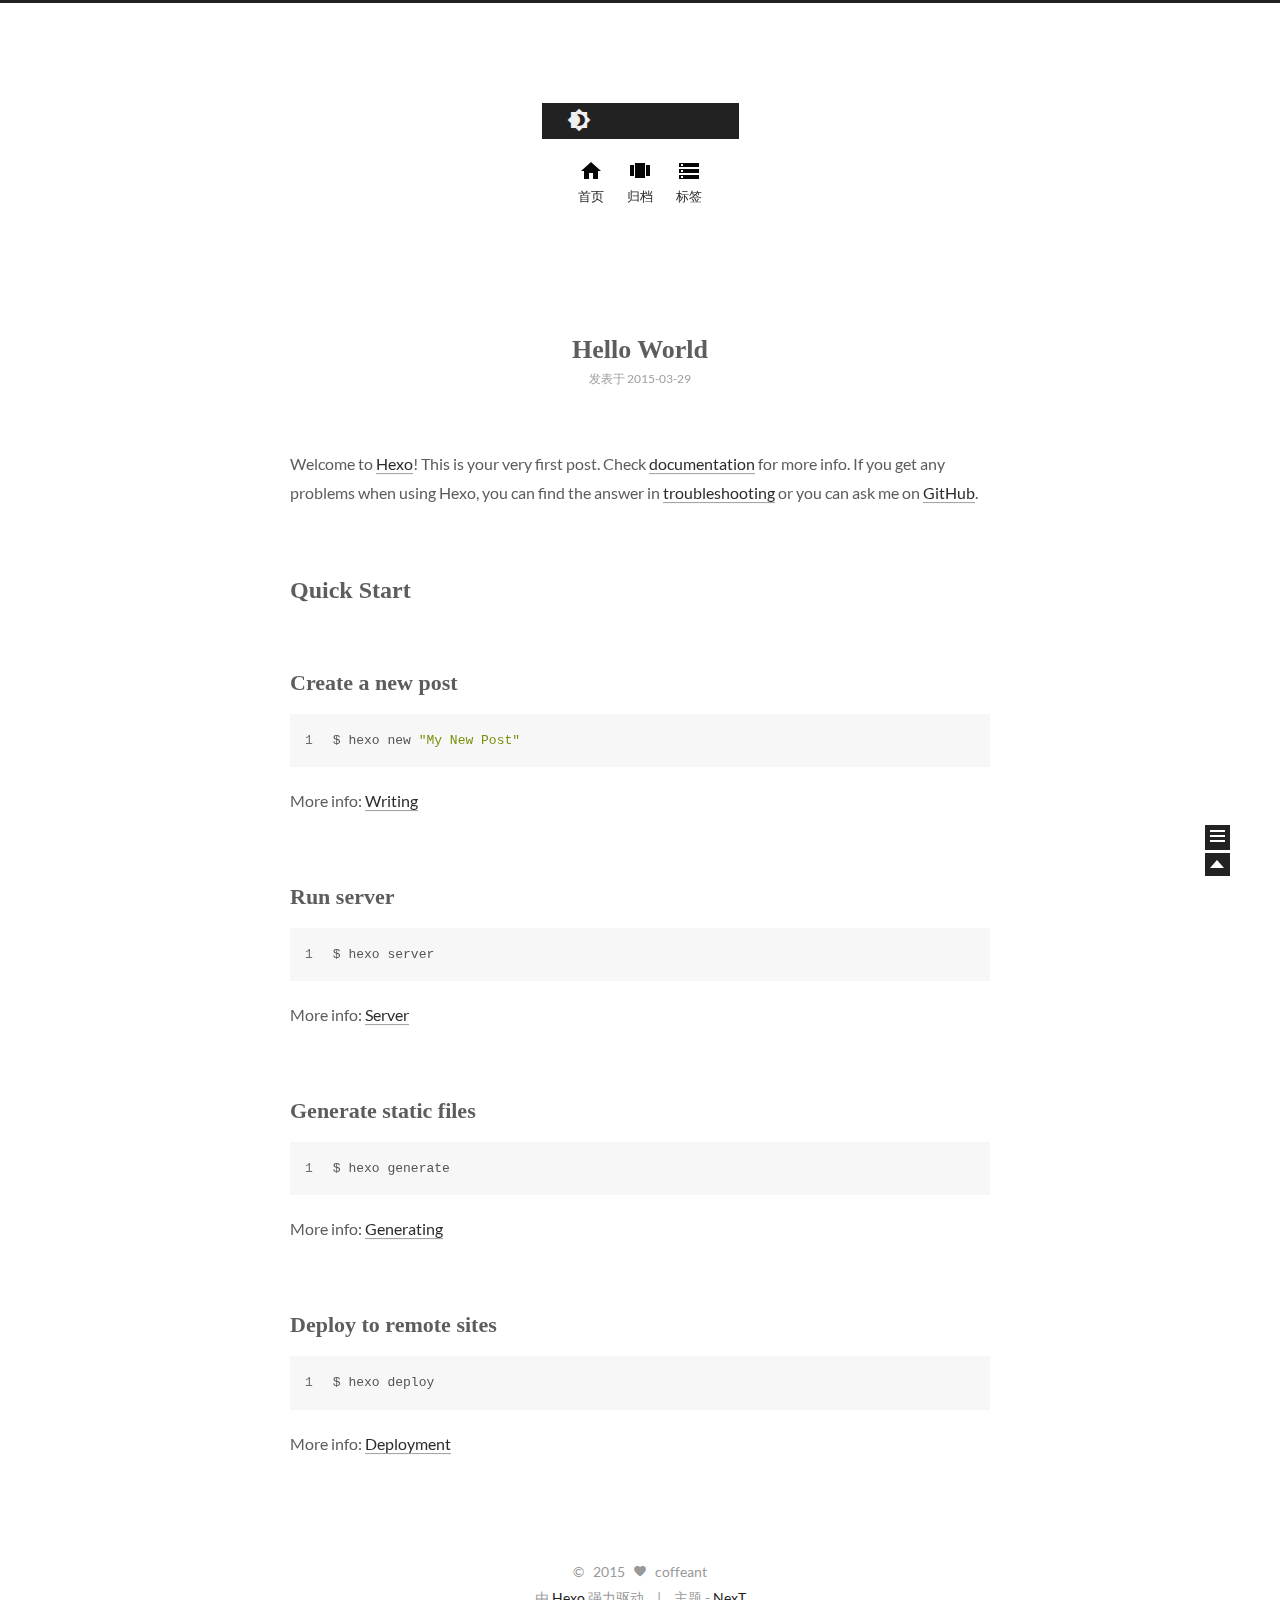
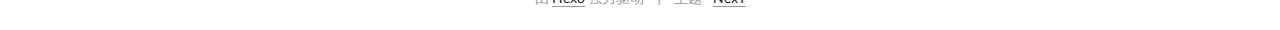
<file: index.html>
<!doctype html>
<html class="theme-next use-motion">
<head>
  

<meta charset="UTF-8"/>
<meta http-equiv="X-UA-Compatible" content="IE=edge"/>
<meta name="viewport" content="width=device-width, initial-scale=1, maximum-scale=1"/>




  <link rel="stylesheet" type="text/css" href="/vendors/fancybox/source/jquery.fancybox.css?v=2.1.5"/>


<link rel="stylesheet" type="text/css" href="/css/main.css?v=0.3.0"/>


    <meta name="description" content="technology and lifestyle" />




    <meta name="keywords" content="Hexo,next" />





    <link rel="shorticon icon" type="image/x-icon" href="/favicon.ico?v=0.3.0" />




  <title> coffeant blog </title>
</head>

<body>
  <div class="container one-column 
   page-home 
">
    <div class="headband"></div>

    <div id="header" class="header">
      <div class="header-inner">
        <h1 class="site-meta">
    <a href="/" class="brand">
        <span class="logo">
          <i class="icon-logo"></i>
        </span>
        <span class="site-title">coffeant blog</span>
    </a>
</h1>


  <ul id="menu" class="menu">
    
      
      <li class="menu-item menu-item-home">
        <a href="/">
          <i class="menu-item-icon icon-home"></i> <br />
          首页
        </a>
      </li>
    
      
      <li class="menu-item menu-item-archives">
        <a href="/archives">
          <i class="menu-item-icon icon-archives"></i> <br />
          归档
        </a>
      </li>
    
      
      <li class="menu-item menu-item-tags">
        <a href="/tags">
          <i class="menu-item-icon icon-tags"></i> <br />
          标签
        </a>
      </li>
    
  </ul>


      </div>
    </div>

    <div id="main" class="main">
      <div class="main-inner">
        <div id="content" class="content">
          
            
          

          <div id="posts" class="posts-expand">
            
  
    

  <div class="post post-type-normal ">
    <div class="post-header">

      
      
        <h1 class="post-title">
          
          
            
              <a class="post-title-link" href="/2015/03/29/hello-world/">
                Hello World
              </a>
            
          
        </h1>
      

      <div class="post-meta">
        <span class="post-time">
          
            发表于 2015-03-29
          
        </span>
        
          
        
      </div>
    </div>

    
      <div class="post-body">

        
        

        
          
            <p>Welcome to <a href="http://hexo.io/" target="_blank" rel="external">Hexo</a>! This is your very first post. Check <a href="http://hexo.io/docs/" target="_blank" rel="external">documentation</a> for more info. If you get any problems when using Hexo, you can find the answer in <a href="http://hexo.io/docs/troubleshooting.html" target="_blank" rel="external">troubleshooting</a> or you can ask me on <a href="https://github.com/hexojs/hexo/issues" target="_blank" rel="external">GitHub</a>.</p>
<h2 id="Quick_Start">Quick Start</h2><h3 id="Create_a_new_post">Create a new post</h3><figure class="highlight bash"><table><tr><td class="gutter"><pre><span class="line">1</span><br></pre></td><td class="code"><pre><span class="line">$ hexo new <span class="string">"My New Post"</span></span><br></pre></td></tr></table></figure>
<p>More info: <a href="http://hexo.io/docs/writing.html" target="_blank" rel="external">Writing</a></p>
<h3 id="Run_server">Run server</h3><figure class="highlight bash"><table><tr><td class="gutter"><pre><span class="line">1</span><br></pre></td><td class="code"><pre><span class="line">$ hexo server</span><br></pre></td></tr></table></figure>
<p>More info: <a href="http://hexo.io/docs/server.html" target="_blank" rel="external">Server</a></p>
<h3 id="Generate_static_files">Generate static files</h3><figure class="highlight bash"><table><tr><td class="gutter"><pre><span class="line">1</span><br></pre></td><td class="code"><pre><span class="line">$ hexo generate</span><br></pre></td></tr></table></figure>
<p>More info: <a href="http://hexo.io/docs/generating.html" target="_blank" rel="external">Generating</a></p>
<h3 id="Deploy_to_remote_sites">Deploy to remote sites</h3><figure class="highlight bash"><table><tr><td class="gutter"><pre><span class="line">1</span><br></pre></td><td class="code"><pre><span class="line">$ hexo deploy</span><br></pre></td></tr></table></figure>
<p>More info: <a href="http://hexo.io/docs/deployment.html" target="_blank" rel="external">Deployment</a></p>

          
        
      </div>
    

    
      <div class="post-footer">
        

        

        
        
          <div class="post-eof"></div>
        
      </div>
    
  </div>


  

          </div>

          
        </div>

        
<div class="sidebar-toggle">
  <div class="sidebar-toggle-line-wrap">
    <span class="sidebar-toggle-line sidebar-toggle-line-first"></span>
    <span class="sidebar-toggle-line sidebar-toggle-line-middle"></span>
    <span class="sidebar-toggle-line sidebar-toggle-line-last"></span>
  </div>
</div>

<div id="sidebar" class="sidebar">
  <div class="sidebar-inner">

    

    <div class="site-overview">
      <div class="site-author motion-element">
        <img class="site-author-image" src="/images/default_avatar.jpg" alt="coffeant" />
        <p class="site-author-name">coffeant</p>
      </div>
      <p class="site-description motion-element">technology and lifestyle</p>
      <div class="site-state motion-element">
        <div class="site-state-item site-state-posts">
          <span class="site-state-item-count">1</span>
          <span class="site-state-item-name">日志</span>
        </div>
        <div class="site-state-item site-state-tags">
            <span class="site-state-item-count">0</span>
            <span class="site-state-item-name">标签</span>
        </div>
        <div class="site-state-item site-state-pages">
            <span class="site-state-item-count">0</span>
            <span class="site-state-item-name">页面</span>
        </div>
      </div>

      

      <div class="social-info motion-element">
        
      </div>

      
      

    </div>

    

  </div>
</div>


      </div>
    </div>

    <div id="footer" class="footer">
      <div class="footer-inner">
        <div class="copyright">
  
  &copy; &nbsp; 
  2015
  <span class="with-love">
    <i class="icon-heart"></i>
  </span>
  <span class="author">coffeant</span>
</div>

<div class="powered-by">
  由 <a class="theme-link" href="http://hexo.io">Hexo</a> 强力驱动
</div>

<div class="theme-info">
  主题 - <a class="theme-link" href="https://github.com/iissnan/hexo-theme-next">NexT</a>
</div>



      </div>
    </div>

    <div class="back-to-top"></div>
  </div>

  <script type="text/javascript" src="/vendors/jquery/index.js?v=2.1.3"></script>

  
  

  
  <script type="text/javascript" src="/vendors/fancybox/source/jquery.fancybox.pack.js"></script>
  <script type="text/javascript">
    $(document).ready(function() {
      $(".fancybox").fancybox();
    });
  </script>

  <script type="text/javascript">
  function hasMobileUA () {
    var nav = window.navigator;
    var ua = nav.userAgent;
    var pa = /iPad|iPhone|Android|Opera Mini|BlackBerry|webOS|UCWEB|Blazer|PSP|IEMobile|Symbian/g;

    return pa.test(ua);
  }

  function isDesktop () {
    return screen.width > 991 && !hasMobileUA();
  }

  function isTablet () {
    return screen.width < 992 && screen.width > 767 && hasMobileUA();
  }

  function isMobile () {
    return screen.width < 767 && hasMobileUA();
  }

  function escapeSelector (selector) {
    return selector.replace(/[!"$%&'()*+,.\/:;<=>?@[\\\]^`{|}~]/g, "\\$&")
  }
</script>

  

  <script type="text/javascript" src="/vendors/velocity/velocity.min.js"></script>
  <script type="text/javascript" src="/vendors/velocity/velocity.ui.min.js"></script>

  
  <script type="text/javascript" id="motion.page.home">
    $(document).ready(function () {
      $.Velocity.RunSequence([
        { e: $('.brand'), p: { opacity: 1 }, o: { duration: 100 } },
        { e: $('.logo'), p: { opacity: 1, top: 0 }, o: { duration: 50} },
        { e: $('.site-title'), p: { opacity: 1, top: 0 }, o: { duration: 200, sequenceQueue: false } }
      ]);
      $('.menu-item').velocity('transition.slideDownIn', {display: null});
    });
  </script>


  <script type="text/javascript" id="motion.global">
  $(document).ready(function () {
    var body = $('body');
    var isSidebarVisible = false;
    var sidebarToggle = $('.sidebar-toggle');
    var sidebarToggleLine1st = $('.sidebar-toggle-line-first')
    var sidebarToggleLine2nd = $('.sidebar-toggle-line-middle');
    var sidebarToggleLine3rd = $('.sidebar-toggle-line-last');
    var sidebar = $('.sidebar');

    var SIDEBAR_WIDTH = '320px';
    var SIDEBAR_DISPLAY_DURATION = 300;

    var sidebarToogleLineStatusInit = {width: '100%', opacity: 1, left: 0, rotateZ: 0, top: 0};

    var sidebarToggleLine1stStatusInit = sidebarToogleLineStatusInit;
    var sidebarToggleLine1stStatusArrow = {width: '50%', rotateZ: '-45deg', top: '2px'};
    var sidebarToogleLine1stStatusClose = {width: '100%', rotateZ: '-45deg', top: '5px'};

    var sidebarToggleLine2ndStatusInit = sidebarToogleLineStatusInit;
    var sidebarToggleLine2ndStatusArrow = {width: '90%'};
    var sidebarToogleLine2ndStatusClose = {opacity: 0};

    var sidebarToggleLine3rdStatusInit = sidebarToogleLineStatusInit;
    var sidebarToggleLine3rdStatusArrow = {width: '50%', rotateZ: '45deg', top: '-2px'};
    var sidebarToogleLine3rdStatusClose = {width: '100%', rotateZ: '45deg', top: '-5px'};

    sidebatToggleMotion();
    postsListMotion();
    backToTopMotion();


    $(document)
      .on('sidebar.isShowing', function () {
        isDesktop() && body.velocity(
          {paddingRight: SIDEBAR_WIDTH},
          SIDEBAR_DISPLAY_DURATION
        );
        sidebarContentMotion();
      })
      .on('sidebar.isHiding', function () {});


    function backToTopMotion () {
      var b2top = $('.back-to-top');
      b2top.on('click', function () {
        body.velocity('scroll');
      });
    }

    function sidebarShowMotion () {

      sidebarToggleLine1st.velocity(sidebarToogleLine1stStatusClose);
      sidebarToggleLine2nd.velocity(sidebarToogleLine2ndStatusClose);
      sidebarToggleLine3rd.velocity(sidebarToogleLine3rdStatusClose);

      sidebar.velocity({width: SIDEBAR_WIDTH}, {
        display: 'block',
        duration: SIDEBAR_DISPLAY_DURATION,
        complete: function () {
          sidebar.addClass('sidebar-active');
          sidebar.trigger('sidebar.didShow');
        }
      });
      sidebar.trigger('sidebar.isShowing');
    }

    function sidebarHideMotion () {
      isDesktop() && body.velocity({paddingRight: 0});
      sidebar.velocity('reverse');

      sidebarToggleLine1st.velocity(sidebarToggleLine1stStatusInit);
      sidebarToggleLine2nd.velocity(sidebarToggleLine2ndStatusInit);
      sidebarToggleLine3rd.velocity(sidebarToggleLine3rdStatusInit);

      sidebar.removeClass('sidebar-active');
      sidebar.trigger('sidebar.isHiding');
    };

    function sidebarContentMotion () {
      $('.sidebar .motion-element').velocity(
        'transition.slideRightIn',
        {stagger: 50, drag: true}
      );
    }

    function postsListMotion () {
      var postMotionOptions = postMotionOptions || {stagger: 300, drag: true};
      $('.post').velocity('transition.slideDownIn', postMotionOptions);
    }

    function sidebatToggleMotion () {
      sidebarToggle.on('click', function () {
        isSidebarVisible ? sidebarHideMotion() : sidebarShowMotion();
        isSidebarVisible = !isSidebarVisible;
      });

      sidebarToggle.hover(function () {
        if (isSidebarVisible) {return}
        sidebarToggleLine1st.velocity('stop').velocity(sidebarToggleLine1stStatusArrow);
        sidebarToggleLine2nd.velocity('stop').velocity(sidebarToggleLine2ndStatusArrow);
        sidebarToggleLine3rd.velocity('stop').velocity(sidebarToggleLine3rdStatusArrow);
      }, function () {
        if (isSidebarVisible) {return}
        sidebarToggleLine1st.velocity('stop').velocity(sidebarToggleLine1stStatusInit);
        sidebarToggleLine2nd.velocity('stop').velocity(sidebarToggleLine2ndStatusInit);
        sidebarToggleLine3rd.velocity('stop').velocity(sidebarToggleLine3rdStatusInit);
      });
    }
  });

</script>





  

  

  
  

  


  
</body>
</html>
</file>
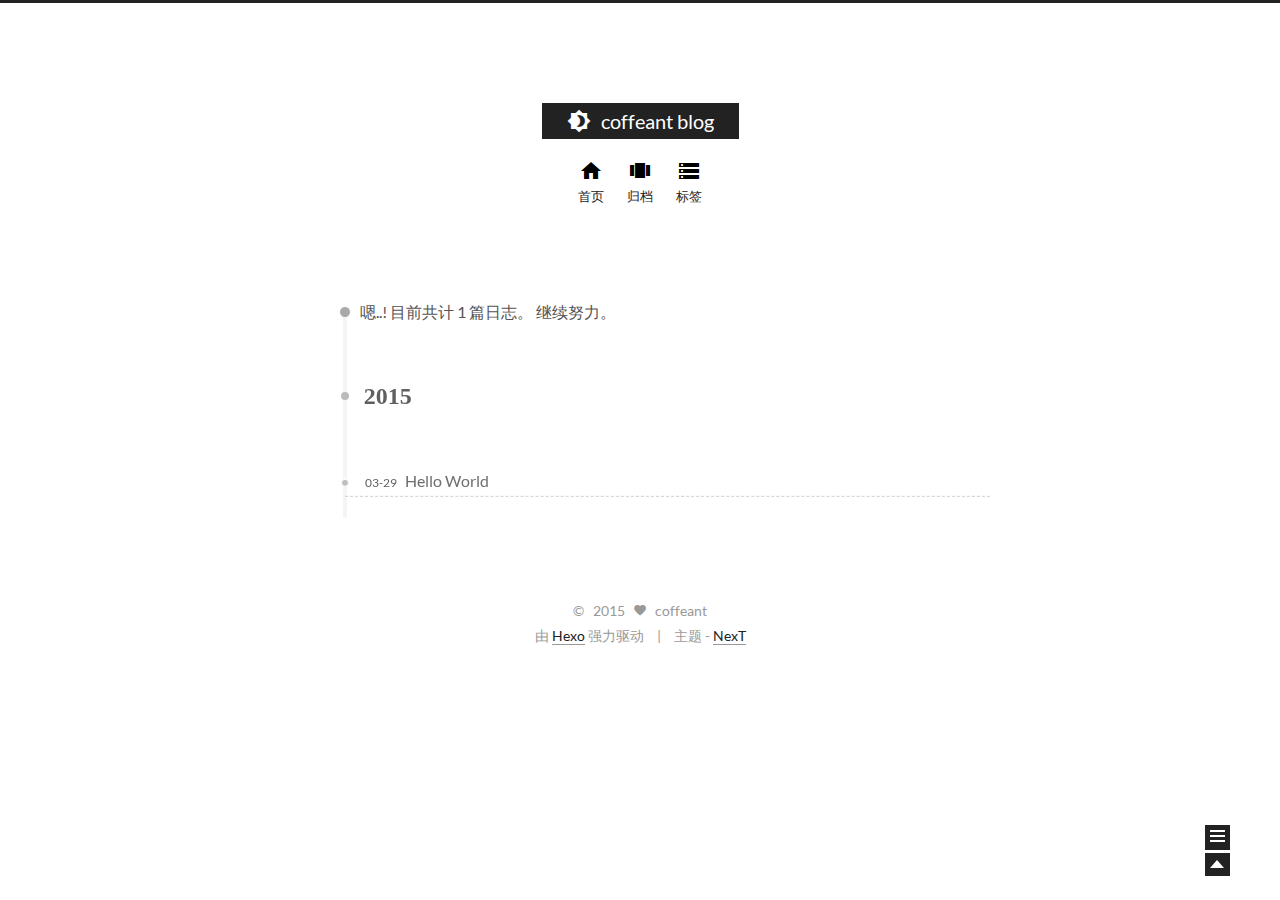
<file: archives/index.html>
<!doctype html>
<html class="theme-next use-motion">
<head>
  

<meta charset="UTF-8"/>
<meta http-equiv="X-UA-Compatible" content="IE=edge"/>
<meta name="viewport" content="width=device-width, initial-scale=1, maximum-scale=1"/>




  <link rel="stylesheet" type="text/css" href="/vendors/fancybox/source/jquery.fancybox.css?v=2.1.5"/>


<link rel="stylesheet" type="text/css" href="/css/main.css?v=0.3.0"/>


    <meta name="description" content="technology and lifestyle" />




    <meta name="keywords" content="Hexo,next" />





    <link rel="shorticon icon" type="image/x-icon" href="/favicon.ico?v=0.3.0" />




  <title> 归档 // coffeant blog </title>
</head>

<body>
  <div class="container one-column  page-archive ">
    <div class="headband"></div>

    <div id="header" class="header">
      <div class="header-inner">
        <h1 class="site-meta">
    <a href="/" class="brand">
        <span class="logo">
          <i class="icon-logo"></i>
        </span>
        <span class="site-title">coffeant blog</span>
    </a>
</h1>


  <ul id="menu" class="menu">
    
      
      <li class="menu-item menu-item-home">
        <a href="/">
          <i class="menu-item-icon icon-home"></i> <br />
          首页
        </a>
      </li>
    
      
      <li class="menu-item menu-item-archives">
        <a href="/archives">
          <i class="menu-item-icon icon-archives"></i> <br />
          归档
        </a>
      </li>
    
      
      <li class="menu-item menu-item-tags">
        <a href="/tags">
          <i class="menu-item-icon icon-tags"></i> <br />
          标签
        </a>
      </li>
    
  </ul>


      </div>
    </div>

    <div id="main" class="main">
      <div class="main-inner">
        <div id="content" class="content">
          
            
          

          <div id="posts" class="posts-collapse">
            

  <span class="archive-move-on"></span>

  <span class="archive-page-counter">
    
    
     
    
    嗯..! 目前共计 1 篇日志。 继续努力。
  </span>

  

    
    
    

    
      
      <div class="collection-title">
        <h2 class="archive-year motion-element" id="archive-year-2015">2015</h2>
      </div>
    
    

    

  <div class="post post-type-normal ">
    <div class="post-header">

      
      
        <h1 class="post-title">
          
          
            
              <a class="post-title-link" href="/2015/03/29/hello-world/">
                Hello World
              </a>
            
          
        </h1>
      

      <div class="post-meta">
        <span class="post-time">
          
            03-29
          
        </span>
        
          
        
      </div>
    </div>

    

    
  </div>



  

          </div>

          
        </div>

        
<div class="sidebar-toggle">
  <div class="sidebar-toggle-line-wrap">
    <span class="sidebar-toggle-line sidebar-toggle-line-first"></span>
    <span class="sidebar-toggle-line sidebar-toggle-line-middle"></span>
    <span class="sidebar-toggle-line sidebar-toggle-line-last"></span>
  </div>
</div>

<div id="sidebar" class="sidebar">
  <div class="sidebar-inner">

    

    <div class="site-overview">
      <div class="site-author motion-element">
        <img class="site-author-image" src="/images/default_avatar.jpg" alt="coffeant" />
        <p class="site-author-name">coffeant</p>
      </div>
      <p class="site-description motion-element">technology and lifestyle</p>
      <div class="site-state motion-element">
        <div class="site-state-item site-state-posts">
          <span class="site-state-item-count">1</span>
          <span class="site-state-item-name">日志</span>
        </div>
        <div class="site-state-item site-state-tags">
            <span class="site-state-item-count">0</span>
            <span class="site-state-item-name">标签</span>
        </div>
        <div class="site-state-item site-state-pages">
            <span class="site-state-item-count">0</span>
            <span class="site-state-item-name">页面</span>
        </div>
      </div>

      

      <div class="social-info motion-element">
        
      </div>

      
      

    </div>

    

  </div>
</div>


      </div>
    </div>

    <div id="footer" class="footer">
      <div class="footer-inner">
        <div class="copyright">
  
  &copy; &nbsp; 
  2015
  <span class="with-love">
    <i class="icon-heart"></i>
  </span>
  <span class="author">coffeant</span>
</div>

<div class="powered-by">
  由 <a class="theme-link" href="http://hexo.io">Hexo</a> 强力驱动
</div>

<div class="theme-info">
  主题 - <a class="theme-link" href="https://github.com/iissnan/hexo-theme-next">NexT</a>
</div>



      </div>
    </div>

    <div class="back-to-top"></div>
  </div>

  <script type="text/javascript" src="/vendors/jquery/index.js?v=2.1.3"></script>

  
  
  
    <script type="text/javascript">
      postMotionOptions = {stagger: 100, drag: true};
    </script>
  


  
  <script type="text/javascript" src="/vendors/fancybox/source/jquery.fancybox.pack.js"></script>
  <script type="text/javascript">
    $(document).ready(function() {
      $(".fancybox").fancybox();
    });
  </script>

  <script type="text/javascript">
  function hasMobileUA () {
    var nav = window.navigator;
    var ua = nav.userAgent;
    var pa = /iPad|iPhone|Android|Opera Mini|BlackBerry|webOS|UCWEB|Blazer|PSP|IEMobile|Symbian/g;

    return pa.test(ua);
  }

  function isDesktop () {
    return screen.width > 991 && !hasMobileUA();
  }

  function isTablet () {
    return screen.width < 992 && screen.width > 767 && hasMobileUA();
  }

  function isMobile () {
    return screen.width < 767 && hasMobileUA();
  }

  function escapeSelector (selector) {
    return selector.replace(/[!"$%&'()*+,.\/:;<=>?@[\\\]^`{|}~]/g, "\\$&")
  }
</script>

  

  <script type="text/javascript" src="/vendors/velocity/velocity.min.js"></script>
  <script type="text/javascript" src="/vendors/velocity/velocity.ui.min.js"></script>

  

  <script type="text/javascript" id="motion.global">
  $(document).ready(function () {
    var body = $('body');
    var isSidebarVisible = false;
    var sidebarToggle = $('.sidebar-toggle');
    var sidebarToggleLine1st = $('.sidebar-toggle-line-first')
    var sidebarToggleLine2nd = $('.sidebar-toggle-line-middle');
    var sidebarToggleLine3rd = $('.sidebar-toggle-line-last');
    var sidebar = $('.sidebar');

    var SIDEBAR_WIDTH = '320px';
    var SIDEBAR_DISPLAY_DURATION = 300;

    var sidebarToogleLineStatusInit = {width: '100%', opacity: 1, left: 0, rotateZ: 0, top: 0};

    var sidebarToggleLine1stStatusInit = sidebarToogleLineStatusInit;
    var sidebarToggleLine1stStatusArrow = {width: '50%', rotateZ: '-45deg', top: '2px'};
    var sidebarToogleLine1stStatusClose = {width: '100%', rotateZ: '-45deg', top: '5px'};

    var sidebarToggleLine2ndStatusInit = sidebarToogleLineStatusInit;
    var sidebarToggleLine2ndStatusArrow = {width: '90%'};
    var sidebarToogleLine2ndStatusClose = {opacity: 0};

    var sidebarToggleLine3rdStatusInit = sidebarToogleLineStatusInit;
    var sidebarToggleLine3rdStatusArrow = {width: '50%', rotateZ: '45deg', top: '-2px'};
    var sidebarToogleLine3rdStatusClose = {width: '100%', rotateZ: '45deg', top: '-5px'};

    sidebatToggleMotion();
    postsListMotion();
    backToTopMotion();


    $(document)
      .on('sidebar.isShowing', function () {
        isDesktop() && body.velocity(
          {paddingRight: SIDEBAR_WIDTH},
          SIDEBAR_DISPLAY_DURATION
        );
        sidebarContentMotion();
      })
      .on('sidebar.isHiding', function () {});


    function backToTopMotion () {
      var b2top = $('.back-to-top');
      b2top.on('click', function () {
        body.velocity('scroll');
      });
    }

    function sidebarShowMotion () {

      sidebarToggleLine1st.velocity(sidebarToogleLine1stStatusClose);
      sidebarToggleLine2nd.velocity(sidebarToogleLine2ndStatusClose);
      sidebarToggleLine3rd.velocity(sidebarToogleLine3rdStatusClose);

      sidebar.velocity({width: SIDEBAR_WIDTH}, {
        display: 'block',
        duration: SIDEBAR_DISPLAY_DURATION,
        complete: function () {
          sidebar.addClass('sidebar-active');
          sidebar.trigger('sidebar.didShow');
        }
      });
      sidebar.trigger('sidebar.isShowing');
    }

    function sidebarHideMotion () {
      isDesktop() && body.velocity({paddingRight: 0});
      sidebar.velocity('reverse');

      sidebarToggleLine1st.velocity(sidebarToggleLine1stStatusInit);
      sidebarToggleLine2nd.velocity(sidebarToggleLine2ndStatusInit);
      sidebarToggleLine3rd.velocity(sidebarToggleLine3rdStatusInit);

      sidebar.removeClass('sidebar-active');
      sidebar.trigger('sidebar.isHiding');
    };

    function sidebarContentMotion () {
      $('.sidebar .motion-element').velocity(
        'transition.slideRightIn',
        {stagger: 50, drag: true}
      );
    }

    function postsListMotion () {
      var postMotionOptions = postMotionOptions || {stagger: 300, drag: true};
      $('.post').velocity('transition.slideDownIn', postMotionOptions);
    }

    function sidebatToggleMotion () {
      sidebarToggle.on('click', function () {
        isSidebarVisible ? sidebarHideMotion() : sidebarShowMotion();
        isSidebarVisible = !isSidebarVisible;
      });

      sidebarToggle.hover(function () {
        if (isSidebarVisible) {return}
        sidebarToggleLine1st.velocity('stop').velocity(sidebarToggleLine1stStatusArrow);
        sidebarToggleLine2nd.velocity('stop').velocity(sidebarToggleLine2ndStatusArrow);
        sidebarToggleLine3rd.velocity('stop').velocity(sidebarToggleLine3rdStatusArrow);
      }, function () {
        if (isSidebarVisible) {return}
        sidebarToggleLine1st.velocity('stop').velocity(sidebarToggleLine1stStatusInit);
        sidebarToggleLine2nd.velocity('stop').velocity(sidebarToggleLine2ndStatusInit);
        sidebarToggleLine3rd.velocity('stop').velocity(sidebarToggleLine3rdStatusInit);
      });
    }
  });

</script>





  
  
    <script type="text/javascript" id="motion.page.archive">
      $('.archive-year').velocity('transition.slideLeftIn');
    </script>
  


  

  
  

  


  
</body>
</html>
</file>
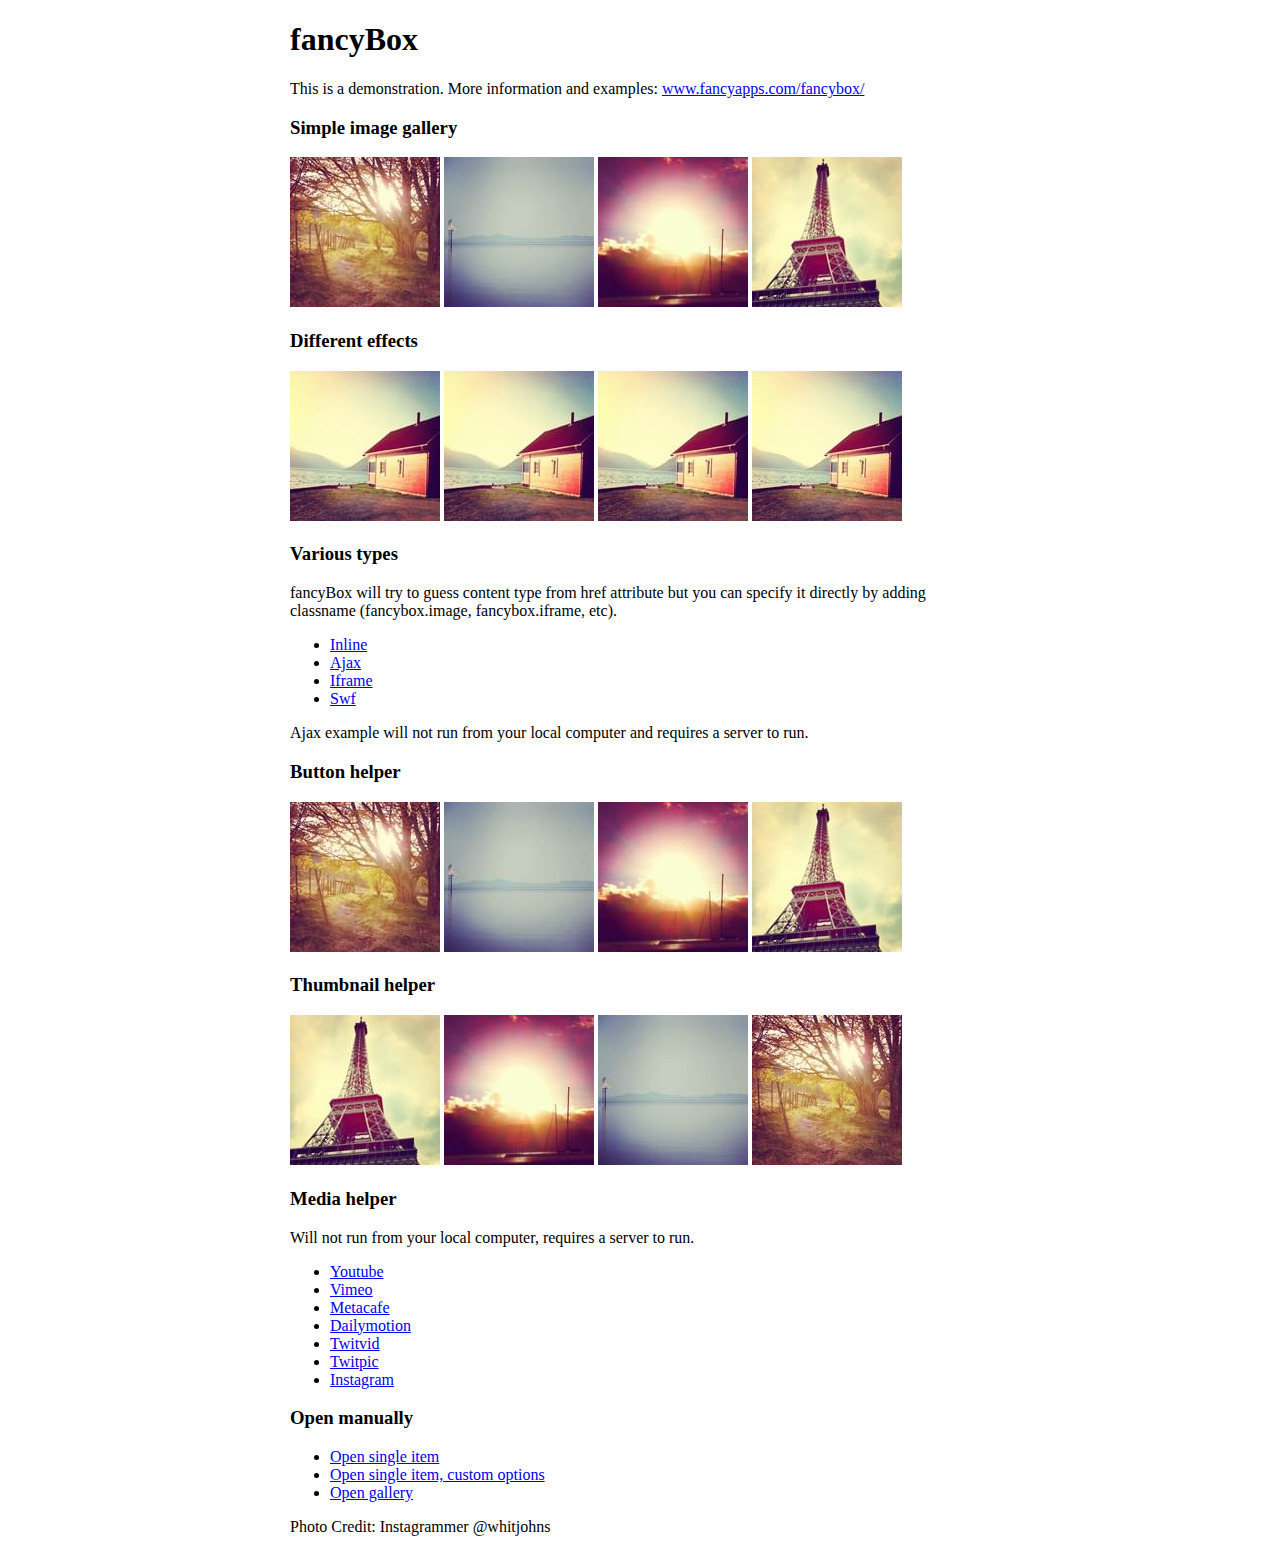
<file: vendors/fancybox/demo/index.html>
<!DOCTYPE html>
<html>
<head>
	<title>fancyBox - Fancy jQuery Lightbox Alternative | Demonstration</title>
	<meta http-equiv="Content-Type" content="text/html; charset=UTF-8" />

	<!-- Add jQuery library -->
	<script type="text/javascript" src="../lib/jquery-1.10.1.min.js"></script>

	<!-- Add mousewheel plugin (this is optional) -->
	<script type="text/javascript" src="../lib/jquery.mousewheel-3.0.6.pack.js"></script>

	<!-- Add fancyBox main JS and CSS files -->
	<script type="text/javascript" src="../source/jquery.fancybox.js?v=2.1.5"></script>
	<link rel="stylesheet" type="text/css" href="../source/jquery.fancybox.css?v=2.1.5" media="screen" />

	<!-- Add Button helper (this is optional) -->
	<link rel="stylesheet" type="text/css" href="../source/helpers/jquery.fancybox-buttons.css?v=1.0.5" />
	<script type="text/javascript" src="../source/helpers/jquery.fancybox-buttons.js?v=1.0.5"></script>

	<!-- Add Thumbnail helper (this is optional) -->
	<link rel="stylesheet" type="text/css" href="../source/helpers/jquery.fancybox-thumbs.css?v=1.0.7" />
	<script type="text/javascript" src="../source/helpers/jquery.fancybox-thumbs.js?v=1.0.7"></script>

	<!-- Add Media helper (this is optional) -->
	<script type="text/javascript" src="../source/helpers/jquery.fancybox-media.js?v=1.0.6"></script>

	<script type="text/javascript">
		$(document).ready(function() {
			/*
			 *  Simple image gallery. Uses default settings
			 */

			$('.fancybox').fancybox();

			/*
			 *  Different effects
			 */

			// Change title type, overlay closing speed
			$(".fancybox-effects-a").fancybox({
				helpers: {
					title : {
						type : 'outside'
					},
					overlay : {
						speedOut : 0
					}
				}
			});

			// Disable opening and closing animations, change title type
			$(".fancybox-effects-b").fancybox({
				openEffect  : 'none',
				closeEffect	: 'none',

				helpers : {
					title : {
						type : 'over'
					}
				}
			});

			// Set custom style, close if clicked, change title type and overlay color
			$(".fancybox-effects-c").fancybox({
				wrapCSS    : 'fancybox-custom',
				closeClick : true,

				openEffect : 'none',

				helpers : {
					title : {
						type : 'inside'
					},
					overlay : {
						css : {
							'background' : 'rgba(238,238,238,0.85)'
						}
					}
				}
			});

			// Remove padding, set opening and closing animations, close if clicked and disable overlay
			$(".fancybox-effects-d").fancybox({
				padding: 0,

				openEffect : 'elastic',
				openSpeed  : 150,

				closeEffect : 'elastic',
				closeSpeed  : 150,

				closeClick : true,

				helpers : {
					overlay : null
				}
			});

			/*
			 *  Button helper. Disable animations, hide close button, change title type and content
			 */

			$('.fancybox-buttons').fancybox({
				openEffect  : 'none',
				closeEffect : 'none',

				prevEffect : 'none',
				nextEffect : 'none',

				closeBtn  : false,

				helpers : {
					title : {
						type : 'inside'
					},
					buttons	: {}
				},

				afterLoad : function() {
					this.title = 'Image ' + (this.index + 1) + ' of ' + this.group.length + (this.title ? ' - ' + this.title : '');
				}
			});


			/*
			 *  Thumbnail helper. Disable animations, hide close button, arrows and slide to next gallery item if clicked
			 */

			$('.fancybox-thumbs').fancybox({
				prevEffect : 'none',
				nextEffect : 'none',

				closeBtn  : false,
				arrows    : false,
				nextClick : true,

				helpers : {
					thumbs : {
						width  : 50,
						height : 50
					}
				}
			});

			/*
			 *  Media helper. Group items, disable animations, hide arrows, enable media and button helpers.
			*/
			$('.fancybox-media')
				.attr('rel', 'media-gallery')
				.fancybox({
					openEffect : 'none',
					closeEffect : 'none',
					prevEffect : 'none',
					nextEffect : 'none',

					arrows : false,
					helpers : {
						media : {},
						buttons : {}
					}
				});

			/*
			 *  Open manually
			 */

			$("#fancybox-manual-a").click(function() {
				$.fancybox.open('1_b.jpg');
			});

			$("#fancybox-manual-b").click(function() {
				$.fancybox.open({
					href : 'iframe.html',
					type : 'iframe',
					padding : 5
				});
			});

			$("#fancybox-manual-c").click(function() {
				$.fancybox.open([
					{
						href : '1_b.jpg',
						title : 'My title'
					}, {
						href : '2_b.jpg',
						title : '2nd title'
					}, {
						href : '3_b.jpg'
					}
				], {
					helpers : {
						thumbs : {
							width: 75,
							height: 50
						}
					}
				});
			});


		});
	</script>
	<style type="text/css">
		.fancybox-custom .fancybox-skin {
			box-shadow: 0 0 50px #222;
		}

		body {
			max-width: 700px;
			margin: 0 auto;
		}
	</style>
</head>
<body>
	<h1>fancyBox</h1>

	<p>This is a demonstration. More information and examples: <a href="http://fancyapps.com/fancybox/">www.fancyapps.com/fancybox/</a></p>

	<h3>Simple image gallery</h3>
	<p>
		<a class="fancybox" href="1_b.jpg" data-fancybox-group="gallery" title="Lorem ipsum dolor sit amet"><img src="1_s.jpg" alt="" /></a>

		<a class="fancybox" href="2_b.jpg" data-fancybox-group="gallery" title="Etiam quis mi eu elit temp"><img src="2_s.jpg" alt="" /></a>

		<a class="fancybox" href="3_b.jpg" data-fancybox-group="gallery" title="Cras neque mi, semper leon"><img src="3_s.jpg" alt="" /></a>

		<a class="fancybox" href="4_b.jpg" data-fancybox-group="gallery" title="Sed vel sapien vel sem uno"><img src="4_s.jpg" alt="" /></a>
	</p>

	<h3>Different effects</h3>
	<p>
		<a class="fancybox-effects-a" href="5_b.jpg" title="Lorem ipsum dolor sit amet, consectetur adipiscing elit"><img src="5_s.jpg" alt="" /></a>

		<a class="fancybox-effects-b" href="5_b.jpg" title="Lorem ipsum dolor sit amet, consectetur adipiscing elit"><img src="5_s.jpg" alt="" /></a>

		<a class="fancybox-effects-c" href="5_b.jpg" title="Lorem ipsum dolor sit amet, consectetur adipiscing elit"><img src="5_s.jpg" alt="" /></a>

		<a class="fancybox-effects-d" href="5_b.jpg" title="Lorem ipsum dolor sit amet, consectetur adipiscing elit"><img src="5_s.jpg" alt="" /></a>
	</p>

	<h3>Various types</h3>
	<p>
		fancyBox will try to guess content type from href attribute but you can specify it directly by adding classname (fancybox.image, fancybox.iframe, etc).
	</p>
	<ul>
		<li><a class="fancybox" href="#inline1" title="Lorem ipsum dolor sit amet">Inline</a></li>
		<li><a class="fancybox fancybox.ajax" href="ajax.txt">Ajax</a></li>
		<li><a class="fancybox fancybox.iframe" href="iframe.html">Iframe</a></li>
		<li><a class="fancybox" href="http://www.adobe.com/jp/events/cs3_web_edition_tour/swfs/perform.swf">Swf</a></li>
	</ul>

	<div id="inline1" style="width:400px;display: none;">
		<h3>Etiam quis mi eu elit</h3>
		<p>
			Lorem ipsum dolor sit amet, consectetur adipiscing elit. Etiam quis mi eu elit tempor facilisis id et neque. Nulla sit amet sem sapien. Vestibulum imperdiet porta ante ac ornare. Nulla et lorem eu nibh adipiscing ultricies nec at lacus. Cras laoreet ultricies sem, at blandit mi eleifend aliquam. Nunc enim ipsum, vehicula non pretium varius, cursus ac tortor. Vivamus fringilla congue laoreet. Quisque ultrices sodales orci, quis rhoncus justo auctor in. Phasellus dui eros, bibendum eu feugiat ornare, faucibus eu mi. Nunc aliquet tempus sem, id aliquam diam varius ac. Maecenas nisl nunc, molestie vitae eleifend vel, iaculis sed magna. Aenean tempus lacus vitae orci posuere porttitor eget non felis. Donec lectus elit, aliquam nec eleifend sit amet, vestibulum sed nunc.
		</p>
	</div>

	<p>
		Ajax example will not run from your local computer and requires a server to run.
	</p>

	<h3>Button helper</h3>
	<p>
		<a class="fancybox-buttons" data-fancybox-group="button" href="1_b.jpg"><img src="1_s.jpg" alt="" /></a>

		<a class="fancybox-buttons" data-fancybox-group="button" href="2_b.jpg"><img src="2_s.jpg" alt="" /></a>

		<a class="fancybox-buttons" data-fancybox-group="button" href="3_b.jpg"><img src="3_s.jpg" alt="" /></a>

		<a class="fancybox-buttons" data-fancybox-group="button" href="4_b.jpg"><img src="4_s.jpg" alt="" /></a>
	</p>

	<h3>Thumbnail helper</h3>
	<p>
		<a class="fancybox-thumbs" data-fancybox-group="thumb" href="4_b.jpg"><img src="4_s.jpg" alt="" /></a>

		<a class="fancybox-thumbs" data-fancybox-group="thumb" href="3_b.jpg"><img src="3_s.jpg" alt="" /></a>

		<a class="fancybox-thumbs" data-fancybox-group="thumb" href="2_b.jpg"><img src="2_s.jpg" alt="" /></a>

		<a class="fancybox-thumbs" data-fancybox-group="thumb" href="1_b.jpg"><img src="1_s.jpg" alt="" /></a>
	</p>

	<h3>Media helper</h3>
	<p>
		Will not run from your local computer, requires a server to run.
	</p>

	<ul>
		<li><a class="fancybox-media" href="http://www.youtube.com/watch?v=opj24KnzrWo">Youtube</a></li>
		<li><a class="fancybox-media" href="http://vimeo.com/47480346">Vimeo</a></li>
		<li><a class="fancybox-media" href="http://www.metacafe.com/watch/7635964/">Metacafe</a></li>
		<li><a class="fancybox-media" href="http://www.dailymotion.com/video/xoeylt_electric-guest-this-head-i-hold_music">Dailymotion</a></li>
		<li><a class="fancybox-media" href="http://twitvid.com/QY7MD">Twitvid</a></li>
		<li><a class="fancybox-media" href="http://twitpic.com/7p93st">Twitpic</a></li>
		<li><a class="fancybox-media" href="http://instagr.am/p/IejkuUGxQn">Instagram</a></li>
	</ul>

	<h3>Open manually</h3>
	<ul>
		<li><a id="fancybox-manual-a" href="javascript:;">Open single item</a></li>
		<li><a id="fancybox-manual-b" href="javascript:;">Open single item, custom options</a></li>
		<li><a id="fancybox-manual-c" href="javascript:;">Open gallery</a></li>
	</ul>

	<p>
		Photo Credit: Instagrammer @whitjohns
	</p>
</body>
</html>
</file>
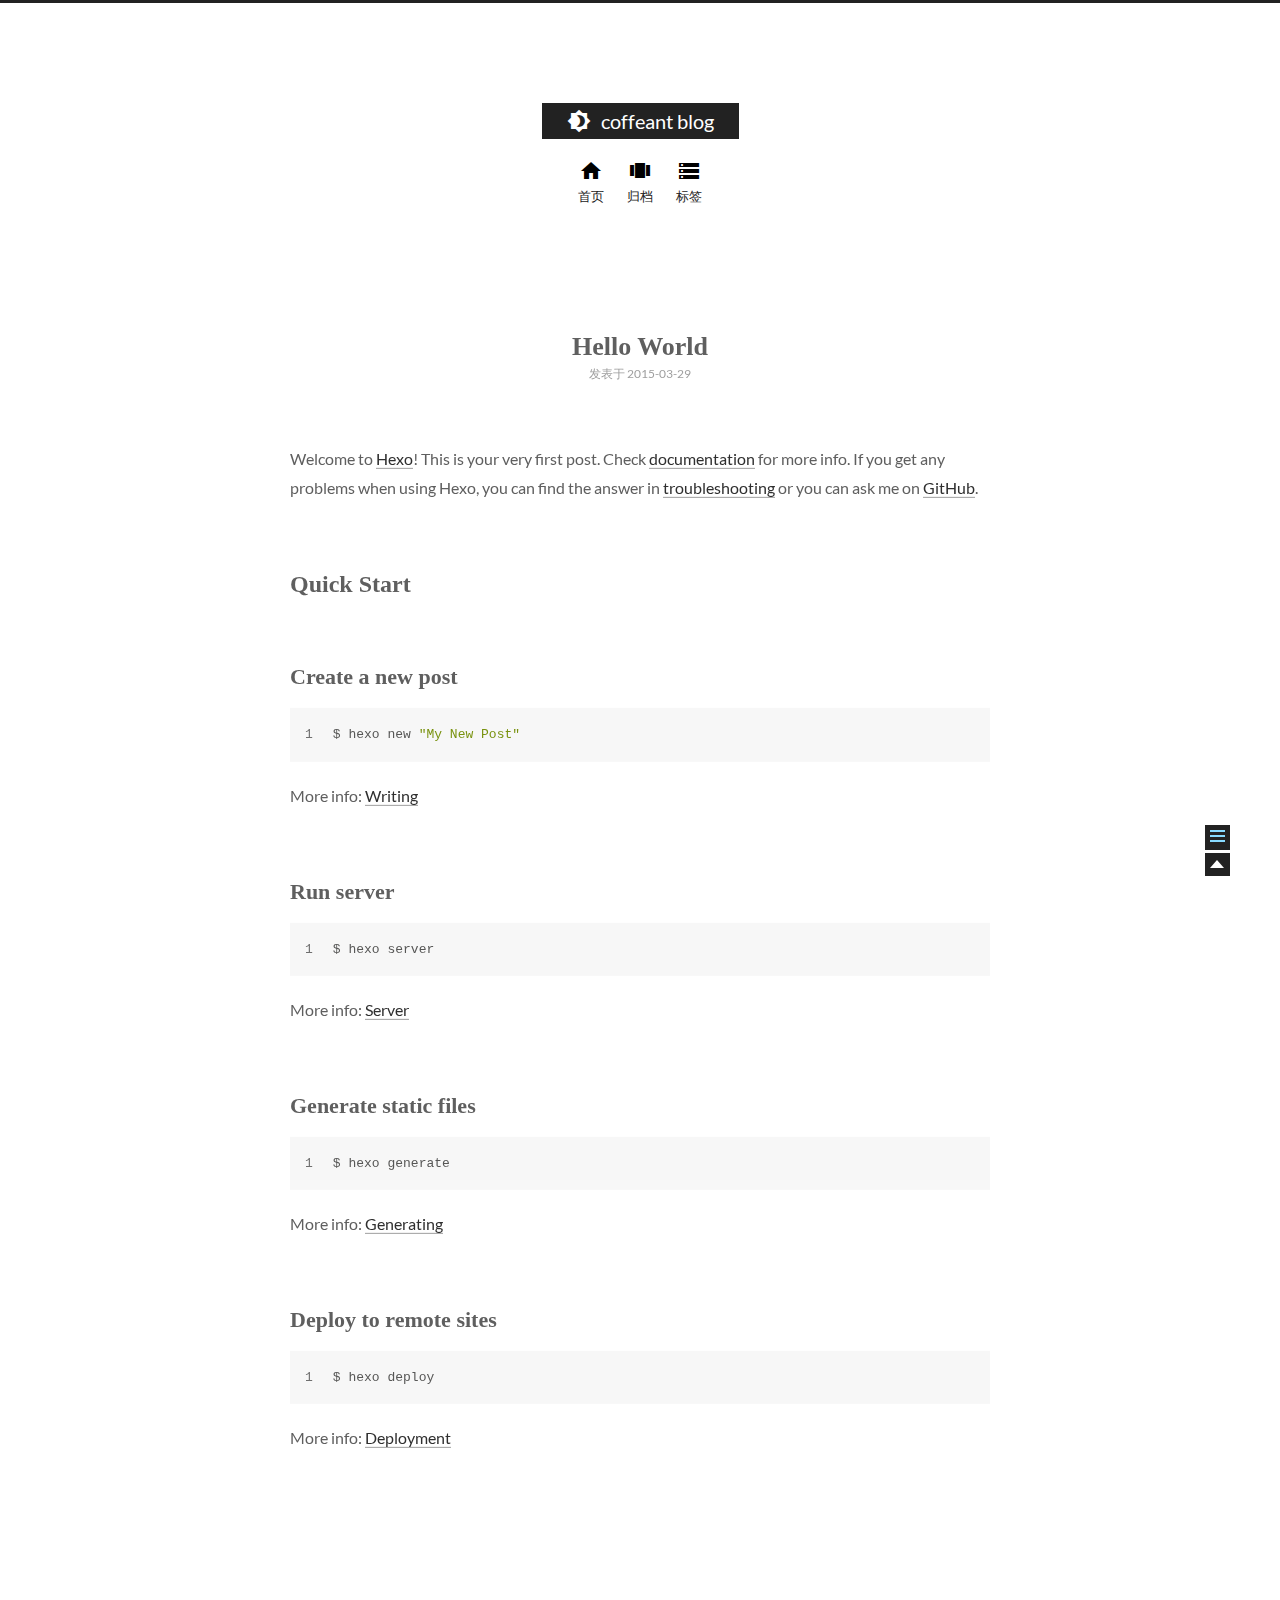
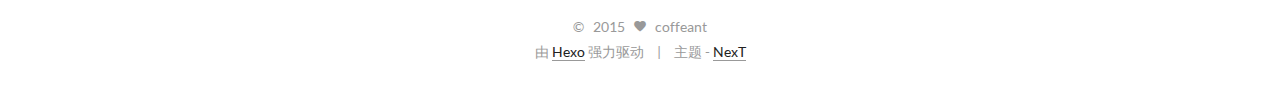
<file: 2015/03/29/hello-world/index.html>
<!doctype html>
<html class="theme-next use-motion">
<head>
  

<meta charset="UTF-8"/>
<meta http-equiv="X-UA-Compatible" content="IE=edge"/>
<meta name="viewport" content="width=device-width, initial-scale=1, maximum-scale=1"/>




  <link rel="stylesheet" type="text/css" href="/vendors/fancybox/source/jquery.fancybox.css?v=2.1.5"/>


<link rel="stylesheet" type="text/css" href="/css/main.css?v=0.3.0"/>


    <meta name="description" content="technology and lifestyle" />




    <meta name="keywords" content="Hexo,next" />





    <link rel="shorticon icon" type="image/x-icon" href="/favicon.ico?v=0.3.0" />




  <title> Hello World // coffeant blog </title>
</head>

<body>
  <div class="container one-column page-post-detail">
    <div class="headband"></div>

    <div id="header" class="header">
      <div class="header-inner">
        <h1 class="site-meta">
    <a href="/" class="brand">
        <span class="logo">
          <i class="icon-logo"></i>
        </span>
        <span class="site-title">coffeant blog</span>
    </a>
</h1>


  <ul id="menu" class="menu">
    
      
      <li class="menu-item menu-item-home">
        <a href="/">
          <i class="menu-item-icon icon-home"></i> <br />
          首页
        </a>
      </li>
    
      
      <li class="menu-item menu-item-archives">
        <a href="/archives">
          <i class="menu-item-icon icon-archives"></i> <br />
          归档
        </a>
      </li>
    
      
      <li class="menu-item menu-item-tags">
        <a href="/tags">
          <i class="menu-item-icon icon-tags"></i> <br />
          标签
        </a>
      </li>
    
  </ul>


      </div>
    </div>

    <div id="main" class="main">
      <div class="main-inner">
        <div id="content" class="content">
          
            
          

          <div id="posts" class="posts-expand">
            
  

  <div class="post post-type-normal ">
    <div class="post-header">

      
      
        <h1 class="post-title">
          
          
            
              Hello World
            
          
        </h1>
      

      <div class="post-meta">
        <span class="post-time">
          
            发表于 2015-03-29
          
        </span>
        
          
        
      </div>
    </div>

    
      <div class="post-body">

        
        

        
          <p>Welcome to <a href="http://hexo.io/" target="_blank" rel="external">Hexo</a>! This is your very first post. Check <a href="http://hexo.io/docs/" target="_blank" rel="external">documentation</a> for more info. If you get any problems when using Hexo, you can find the answer in <a href="http://hexo.io/docs/troubleshooting.html" target="_blank" rel="external">troubleshooting</a> or you can ask me on <a href="https://github.com/hexojs/hexo/issues" target="_blank" rel="external">GitHub</a>.</p>
<h2 id="Quick_Start">Quick Start</h2><h3 id="Create_a_new_post">Create a new post</h3><figure class="highlight bash"><table><tr><td class="gutter"><pre><span class="line">1</span><br></pre></td><td class="code"><pre><span class="line">$ hexo new <span class="string">"My New Post"</span></span><br></pre></td></tr></table></figure>
<p>More info: <a href="http://hexo.io/docs/writing.html" target="_blank" rel="external">Writing</a></p>
<h3 id="Run_server">Run server</h3><figure class="highlight bash"><table><tr><td class="gutter"><pre><span class="line">1</span><br></pre></td><td class="code"><pre><span class="line">$ hexo server</span><br></pre></td></tr></table></figure>
<p>More info: <a href="http://hexo.io/docs/server.html" target="_blank" rel="external">Server</a></p>
<h3 id="Generate_static_files">Generate static files</h3><figure class="highlight bash"><table><tr><td class="gutter"><pre><span class="line">1</span><br></pre></td><td class="code"><pre><span class="line">$ hexo generate</span><br></pre></td></tr></table></figure>
<p>More info: <a href="http://hexo.io/docs/generating.html" target="_blank" rel="external">Generating</a></p>
<h3 id="Deploy_to_remote_sites">Deploy to remote sites</h3><figure class="highlight bash"><table><tr><td class="gutter"><pre><span class="line">1</span><br></pre></td><td class="code"><pre><span class="line">$ hexo deploy</span><br></pre></td></tr></table></figure>
<p>More info: <a href="http://hexo.io/docs/deployment.html" target="_blank" rel="external">Deployment</a></p>

        
      </div>
    

    
      <div class="post-footer">
        

        

        
        
      </div>
    
  </div>



  
    <div class="comments" id="comments">
      
    </div>
  

          </div>

          
        </div>

        
<div class="sidebar-toggle">
  <div class="sidebar-toggle-line-wrap">
    <span class="sidebar-toggle-line sidebar-toggle-line-first"></span>
    <span class="sidebar-toggle-line sidebar-toggle-line-middle"></span>
    <span class="sidebar-toggle-line sidebar-toggle-line-last"></span>
  </div>
</div>

<div id="sidebar" class="sidebar">
  <div class="sidebar-inner">

    
      <ul class="sidebar-nav motion-element">
        <li class="sidebar-nav-toc sidebar-nav-active" data-target="post-toc-wrap">
          文章目录
        </li>
        <li class="sidebar-nav-overview" data-target="site-overview">
          站点概览
        </li>
      </ul>
    

    <div class="site-overview">
      <div class="site-author motion-element">
        <img class="site-author-image" src="/images/default_avatar.jpg" alt="coffeant" />
        <p class="site-author-name">coffeant</p>
      </div>
      <p class="site-description motion-element">technology and lifestyle</p>
      <div class="site-state motion-element">
        <div class="site-state-item site-state-posts">
          <span class="site-state-item-count">1</span>
          <span class="site-state-item-name">日志</span>
        </div>
        <div class="site-state-item site-state-tags">
            <span class="site-state-item-count">0</span>
            <span class="site-state-item-name">标签</span>
        </div>
        <div class="site-state-item site-state-pages">
            <span class="site-state-item-count">0</span>
            <span class="site-state-item-name">页面</span>
        </div>
      </div>

      

      <div class="social-info motion-element">
        
      </div>

      
      

    </div>

    
      <div class="post-toc-wrap sidebar-panel-active">
        <div class="post-toc-indicator-top post-toc-indicator"></div>
        <div class="post-toc">
          <ol class="nav"><li class="nav-item nav-level-2"><a class="nav-link" href="#Quick_Start"><span class="nav-number">1.</span> <span class="nav-text">Quick Start</span></a><ol class="nav-child"><li class="nav-item nav-level-3"><a class="nav-link" href="#Create_a_new_post"><span class="nav-number">1.1.</span> <span class="nav-text">Create a new post</span></a></li><li class="nav-item nav-level-3"><a class="nav-link" href="#Run_server"><span class="nav-number">1.2.</span> <span class="nav-text">Run server</span></a></li><li class="nav-item nav-level-3"><a class="nav-link" href="#Generate_static_files"><span class="nav-number">1.3.</span> <span class="nav-text">Generate static files</span></a></li><li class="nav-item nav-level-3"><a class="nav-link" href="#Deploy_to_remote_sites"><span class="nav-number">1.4.</span> <span class="nav-text">Deploy to remote sites</span></a></li></ol></li></ol>
        </div>
        <div class="post-toc-indicator-bottom post-toc-indicator"></div>
      </div>
    

  </div>
</div>


      </div>
    </div>

    <div id="footer" class="footer">
      <div class="footer-inner">
        <div class="copyright">
  
  &copy; &nbsp; 
  2015
  <span class="with-love">
    <i class="icon-heart"></i>
  </span>
  <span class="author">coffeant</span>
</div>

<div class="powered-by">
  由 <a class="theme-link" href="http://hexo.io">Hexo</a> 强力驱动
</div>

<div class="theme-info">
  主题 - <a class="theme-link" href="https://github.com/iissnan/hexo-theme-next">NexT</a>
</div>



      </div>
    </div>

    <div class="back-to-top"></div>
  </div>

  <script type="text/javascript" src="/vendors/jquery/index.js?v=2.1.3"></script>

  
  

  
  <script type="text/javascript" src="/vendors/fancybox/source/jquery.fancybox.pack.js"></script>
  <script type="text/javascript">
    $(document).ready(function() {
      $(".fancybox").fancybox();
    });
  </script>

  <script type="text/javascript">
  function hasMobileUA () {
    var nav = window.navigator;
    var ua = nav.userAgent;
    var pa = /iPad|iPhone|Android|Opera Mini|BlackBerry|webOS|UCWEB|Blazer|PSP|IEMobile|Symbian/g;

    return pa.test(ua);
  }

  function isDesktop () {
    return screen.width > 991 && !hasMobileUA();
  }

  function isTablet () {
    return screen.width < 992 && screen.width > 767 && hasMobileUA();
  }

  function isMobile () {
    return screen.width < 767 && hasMobileUA();
  }

  function escapeSelector (selector) {
    return selector.replace(/[!"$%&'()*+,.\/:;<=>?@[\\\]^`{|}~]/g, "\\$&")
  }
</script>

  

  <script type="text/javascript" src="/vendors/velocity/velocity.min.js"></script>
  <script type="text/javascript" src="/vendors/velocity/velocity.ui.min.js"></script>

  

  <script type="text/javascript" id="motion.global">
  $(document).ready(function () {
    var body = $('body');
    var isSidebarVisible = false;
    var sidebarToggle = $('.sidebar-toggle');
    var sidebarToggleLine1st = $('.sidebar-toggle-line-first')
    var sidebarToggleLine2nd = $('.sidebar-toggle-line-middle');
    var sidebarToggleLine3rd = $('.sidebar-toggle-line-last');
    var sidebar = $('.sidebar');

    var SIDEBAR_WIDTH = '320px';
    var SIDEBAR_DISPLAY_DURATION = 300;

    var sidebarToogleLineStatusInit = {width: '100%', opacity: 1, left: 0, rotateZ: 0, top: 0};

    var sidebarToggleLine1stStatusInit = sidebarToogleLineStatusInit;
    var sidebarToggleLine1stStatusArrow = {width: '50%', rotateZ: '-45deg', top: '2px'};
    var sidebarToogleLine1stStatusClose = {width: '100%', rotateZ: '-45deg', top: '5px'};

    var sidebarToggleLine2ndStatusInit = sidebarToogleLineStatusInit;
    var sidebarToggleLine2ndStatusArrow = {width: '90%'};
    var sidebarToogleLine2ndStatusClose = {opacity: 0};

    var sidebarToggleLine3rdStatusInit = sidebarToogleLineStatusInit;
    var sidebarToggleLine3rdStatusArrow = {width: '50%', rotateZ: '45deg', top: '-2px'};
    var sidebarToogleLine3rdStatusClose = {width: '100%', rotateZ: '45deg', top: '-5px'};

    sidebatToggleMotion();
    postsListMotion();
    backToTopMotion();


    $(document)
      .on('sidebar.isShowing', function () {
        isDesktop() && body.velocity(
          {paddingRight: SIDEBAR_WIDTH},
          SIDEBAR_DISPLAY_DURATION
        );
        sidebarContentMotion();
      })
      .on('sidebar.isHiding', function () {});


    function backToTopMotion () {
      var b2top = $('.back-to-top');
      b2top.on('click', function () {
        body.velocity('scroll');
      });
    }

    function sidebarShowMotion () {

      sidebarToggleLine1st.velocity(sidebarToogleLine1stStatusClose);
      sidebarToggleLine2nd.velocity(sidebarToogleLine2ndStatusClose);
      sidebarToggleLine3rd.velocity(sidebarToogleLine3rdStatusClose);

      sidebar.velocity({width: SIDEBAR_WIDTH}, {
        display: 'block',
        duration: SIDEBAR_DISPLAY_DURATION,
        complete: function () {
          sidebar.addClass('sidebar-active');
          sidebar.trigger('sidebar.didShow');
        }
      });
      sidebar.trigger('sidebar.isShowing');
    }

    function sidebarHideMotion () {
      isDesktop() && body.velocity({paddingRight: 0});
      sidebar.velocity('reverse');

      sidebarToggleLine1st.velocity(sidebarToggleLine1stStatusInit);
      sidebarToggleLine2nd.velocity(sidebarToggleLine2ndStatusInit);
      sidebarToggleLine3rd.velocity(sidebarToggleLine3rdStatusInit);

      sidebar.removeClass('sidebar-active');
      sidebar.trigger('sidebar.isHiding');
    };

    function sidebarContentMotion () {
      $('.sidebar .motion-element').velocity(
        'transition.slideRightIn',
        {stagger: 50, drag: true}
      );
    }

    function postsListMotion () {
      var postMotionOptions = postMotionOptions || {stagger: 300, drag: true};
      $('.post').velocity('transition.slideDownIn', postMotionOptions);
    }

    function sidebatToggleMotion () {
      sidebarToggle.on('click', function () {
        isSidebarVisible ? sidebarHideMotion() : sidebarShowMotion();
        isSidebarVisible = !isSidebarVisible;
      });

      sidebarToggle.hover(function () {
        if (isSidebarVisible) {return}
        sidebarToggleLine1st.velocity('stop').velocity(sidebarToggleLine1stStatusArrow);
        sidebarToggleLine2nd.velocity('stop').velocity(sidebarToggleLine2ndStatusArrow);
        sidebarToggleLine3rd.velocity('stop').velocity(sidebarToggleLine3rdStatusArrow);
      }, function () {
        if (isSidebarVisible) {return}
        sidebarToggleLine1st.velocity('stop').velocity(sidebarToggleLine1stStatusInit);
        sidebarToggleLine2nd.velocity('stop').velocity(sidebarToggleLine2ndStatusInit);
        sidebarToggleLine3rd.velocity('stop').velocity(sidebarToggleLine3rdStatusInit);
      });
    }
  });

</script>





  
  
<script type="text/javascript" id="bootstrap.scrollspy.custom">
  /* ========================================================================
  * Bootstrap: scrollspy.js v3.3.2
  * http://getbootstrap.com/javascript/#scrollspy
  * ========================================================================
  * Copyright 2011-2015 Twitter, Inc.
  * Licensed under MIT (https://github.com/twbs/bootstrap/blob/master/LICENSE)
  * ======================================================================== */

  /**
   * Custom by iissnan
   *
   * - Add a `clear.bs.scrollspy` event.
   * - Esacpe targets selector.
   */


  +function ($) {
    'use strict';

    // SCROLLSPY CLASS DEFINITION
    // ==========================

    function ScrollSpy(element, options) {
      this.$body          = $(document.body)
      this.$scrollElement = $(element).is(document.body) ? $(window) : $(element)
      this.options        = $.extend({}, ScrollSpy.DEFAULTS, options)
      this.selector       = (this.options.target || '') + ' .nav li > a'
      this.offsets        = []
      this.targets        = []
      this.activeTarget   = null
      this.scrollHeight   = 0

      this.$scrollElement.on('scroll.bs.scrollspy', $.proxy(this.process, this))
      this.refresh()
      this.process()
    }

    ScrollSpy.VERSION  = '3.3.2'

    ScrollSpy.DEFAULTS = {
      offset: 10
    }

    ScrollSpy.prototype.getScrollHeight = function () {
      return this.$scrollElement[0].scrollHeight || Math.max(this.$body[0].scrollHeight, document.documentElement.scrollHeight)
    }

    ScrollSpy.prototype.refresh = function () {
      var that          = this
      var offsetMethod  = 'offset'
      var offsetBase    = 0

      this.offsets      = []
      this.targets      = []
      this.scrollHeight = this.getScrollHeight()

      if (!$.isWindow(this.$scrollElement[0])) {
        offsetMethod = 'position'
        offsetBase   = this.$scrollElement.scrollTop()
      }

      this.$body
        .find(this.selector)
        .map(function () {
          var $el   = $(this)
          var href  = $el.data('target') || $el.attr('href')
          var $href = /^#./.test(href) && $(escapeSelector(href)) // Need to escape selector.

          return ($href
            && $href.length
            && $href.is(':visible')
            && [[$href[offsetMethod]().top + offsetBase, href]]) || null
        })
        .sort(function (a, b) { return a[0] - b[0] })
        .each(function () {
          that.offsets.push(this[0])
          that.targets.push(this[1])
        })


    }

    ScrollSpy.prototype.process = function () {
      var scrollTop    = this.$scrollElement.scrollTop() + this.options.offset
      var scrollHeight = this.getScrollHeight()
      var maxScroll    = this.options.offset + scrollHeight - this.$scrollElement.height()
      var offsets      = this.offsets
      var targets      = this.targets
      var activeTarget = this.activeTarget
      var i

      if (this.scrollHeight != scrollHeight) {
        this.refresh()
      }

      if (scrollTop >= maxScroll) {
        return activeTarget != (i = targets[targets.length - 1]) && this.activate(i)
      }

      if (activeTarget && scrollTop < offsets[0]) {
        $(this.selector).trigger('clear.bs.scrollspy')  // Add a custom event.
        this.activeTarget = null
        return this.clear()
      }

      for (i = offsets.length; i--;) {
        activeTarget != targets[i]
          && scrollTop >= offsets[i]
          && (!offsets[i + 1] || scrollTop <= offsets[i + 1])
          && this.activate(targets[i])
      }
    }

    ScrollSpy.prototype.activate = function (target) {
      this.activeTarget = target

      this.clear()

      var selector = this.selector +
        '[data-target="' + target + '"],' +
        this.selector + '[href="' + target + '"]'

      var active = $(selector)
        .parents('li')
        .addClass('active')

      if (active.parent('.dropdown-menu').length) {
        active = active
          .closest('li.dropdown')
          .addClass('active')
      }

      active.trigger('activate.bs.scrollspy')
    }

    ScrollSpy.prototype.clear = function () {
      $(this.selector)
        .parentsUntil(this.options.target, '.active')
        .removeClass('active')
    }


    // SCROLLSPY PLUGIN DEFINITION
    // ===========================

    function Plugin(option) {
      return this.each(function () {
        var $this   = $(this)
        var data    = $this.data('bs.scrollspy')
        var options = typeof option == 'object' && option

        if (!data) $this.data('bs.scrollspy', (data = new ScrollSpy(this, options)))
        if (typeof option == 'string') data[option]()
      })
    }

    var old = $.fn.scrollspy

    $.fn.scrollspy             = Plugin
    $.fn.scrollspy.Constructor = ScrollSpy


    // SCROLLSPY NO CONFLICT
    // =====================

    $.fn.scrollspy.noConflict = function () {
      $.fn.scrollspy = old
      return this
    }


    // SCROLLSPY DATA-API
    // ==================

    $(window).on('load.bs.scrollspy.data-api', function () {
      $('[data-spy="scroll"]').each(function () {
        var $spy = $(this)
        Plugin.call($spy, $spy.data())
      })
    })

  }(jQuery);
</script>


<script type="text/javascript" id="sidebar.toc.highlight">
  $(document).ready(function () {
    var tocSelector = '.post-toc';
    var $tocSelector = $(tocSelector);
    var activeCurrentSelector = '.active-current';

    $tocSelector
      .on('activate.bs.scrollspy', function () {
        var $currentActiveElement = $(tocSelector + ' .active').last();

        removeCurrentActiveClass();
        $currentActiveElement.addClass('active-current');

        $tocSelector[0].scrollTop = $currentActiveElement.position().top;
      })
      .on('clear.bs.scrollspy', function () {
        removeCurrentActiveClass();
      });

    function removeCurrentActiveClass () {
      $(tocSelector + ' ' + activeCurrentSelector)
        .removeClass(activeCurrentSelector.substring(1));
    }

    function processTOC () {
      getTOCMaxHeight();
      toggleTOCOverflowIndicators();
    }

    function getTOCMaxHeight () {
      var $sidebarInner = $('.sidebar-inner');
      var height = $('.sidebar').height() -
                   $tocSelector.position().top -
                   $('.post-toc-indicator-bottom').height();

      $tocSelector.css('height', height);

      return height;
    }

    function toggleTOCOverflowIndicators () {
      tocOverflowIndicator(
        '.post-toc-indicator-top',
        $tocSelector.scrollTop() > 0 ? 'show' : 'hide'
      );

      tocOverflowIndicator(
        '.post-toc-indicator-bottom',
        $tocSelector.scrollTop() >= $tocSelector.find('ol').height() - $tocSelector.height() ? 'hide' : 'show'
      )
    }

    $(document).on('sidebar.didShow', function () {
      processTOC();
    });

    $('body').scrollspy({ target: tocSelector });
    $(window).on('resize', function () {
      if ( $('.sidebar').hasClass('sidebar-active') ) {
        processTOC();
      }
    });

    onScroll($tocSelector);

    function onScroll (element) {
      element.on('mousewheel DOMMouseScroll', function (event) {
          var oe = event.originalEvent;
          var delta = oe.wheelDelta || -oe.detail;
          var self = this;

          this.scrollTop += ( delta < 0 ? 1 : -1 ) * 30;
          event.preventDefault();

          toggleTOCOverflowIndicators();
      });
    }

    function tocOverflowIndicator (indicator, action) {
      $(indicator).velocity('stop').velocity({
        opacity: action === 'show' ? 0.4 : 0
      }, { duration: 100 });
    }

  });
</script>


  <script type="text/javascript" id="sidebar.nav">
    $(document).ready(function () {
      var html = $('html');

      $('.sidebar-nav li').on('click', function () {
        var item = $(this);
        var activeTabClassName = 'sidebar-nav-active';
        var activePanelClassName = 'sidebar-panel-active';
        if (item.hasClass(activeTabClassName)) {
          return;
        }

        var currentTarget = $('.' + activePanelClassName);
        var target = $('.' + item.data('target'));

        currentTarget.velocity('transition.slideUpOut', 200, function () {
          target
            .velocity('stop')
            .velocity('transition.slideDownIn', 200)
            .addClass(activePanelClassName);
        });

        item.siblings().removeClass(activeTabClassName);
        item.addClass(activeTabClassName);
      });

      $('.post-toc a').on('click', function (e) {
        e.preventDefault();
        var offset = $(escapeSelector(this.getAttribute('href'))).offset().top;
        html.velocity('stop').velocity('scroll', {
          offset: offset  + 'px',
          mobileHA: false
        });
      });

      // Expand sidebar on post detail page by default, when post has a toc.
      if ($('.post-toc').html().trim().length > 0 && isDesktop()) {
        setTimeout(function () {
          $('.sidebar-toggle').trigger('click');
        }, 800);
      }
    });
  </script>
</body>
</html>
</file>
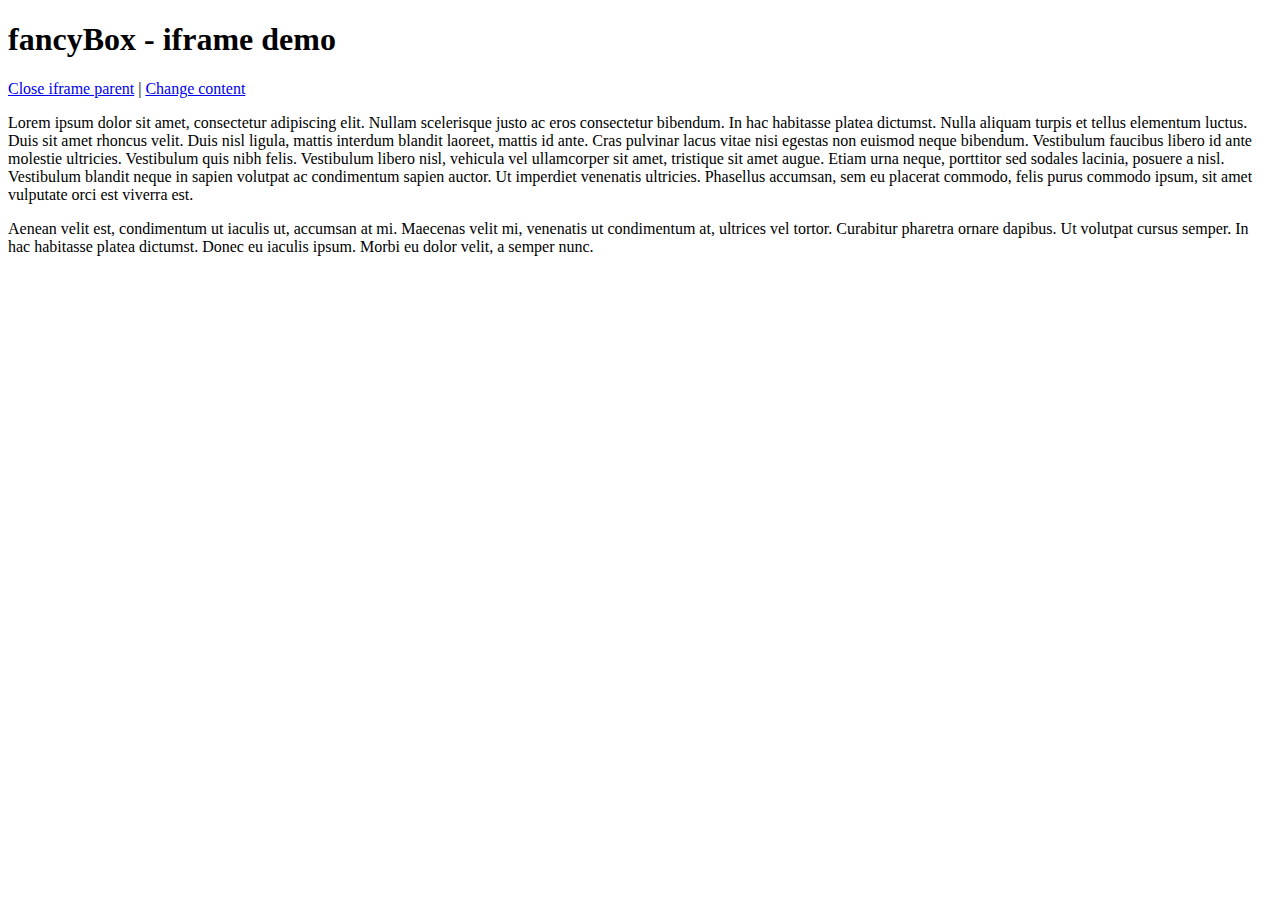
<file: vendors/fancybox/demo/iframe.html>
<!DOCTYPE html>
<html>
<head>
	<title>fancyBox - iframe demo</title>
	<meta http-equiv="Content-Type" content="text/html; charset=UTF-8" />
</head>
<body>
	<h1>fancyBox - iframe demo</h1>

	<p>
		<a href="javascript:parent.jQuery.fancybox.close();">Close iframe parent</a>

		|

		<a href="javascript:parent.jQuery.fancybox.open({href : '1_b.jpg', title : 'My title'});">Change content</a>
	</p>

	<p>
		Lorem ipsum dolor sit amet, consectetur adipiscing elit. Nullam scelerisque justo ac eros consectetur bibendum. In hac habitasse platea dictumst. Nulla aliquam turpis et tellus elementum luctus. Duis sit amet rhoncus velit. Duis nisl ligula, mattis interdum blandit laoreet, mattis id ante. Cras pulvinar lacus vitae nisi egestas non euismod neque bibendum. Vestibulum faucibus libero id ante molestie ultricies. Vestibulum quis nibh felis. Vestibulum libero nisl, vehicula vel ullamcorper sit amet, tristique sit amet augue. Etiam urna neque, porttitor sed sodales lacinia, posuere a nisl. Vestibulum blandit neque in sapien volutpat ac condimentum sapien auctor. Ut imperdiet venenatis ultricies. Phasellus accumsan, sem eu placerat commodo, felis purus commodo ipsum, sit amet vulputate orci est viverra est.
	</p>

	<p>
		Aenean velit est, condimentum ut iaculis ut, accumsan at mi. Maecenas velit mi, venenatis ut condimentum at, ultrices vel tortor. Curabitur pharetra ornare dapibus. Ut volutpat cursus semper. In hac habitasse platea dictumst. Donec eu iaculis ipsum. Morbi eu dolor velit, a semper nunc.
	</p>
</body>
</html>
</file>
<file: css/main.css>
/* normalize.css v3.0.2 | MIT License | git.io/normalize */
html {
  font-family: sans-serif; /* 1 */
  -ms-text-size-adjust: 100%; /* 2 */
  -webkit-text-size-adjust: 100%; /* 2 */
}
body {
  margin: 0;
}
article,
aside,
details,
figcaption,
figure,
footer,
header,
hgroup,
main,
menu,
nav,
section,
summary {
  display: block;
}
audio,
canvas,
progress,
video {
  display: inline-block; /* 1 */
  vertical-align: baseline; /* 2 */
}
audio:not([controls]) {
  display: none;
  height: 0;
}
[hidden],
template {
  display: none;
}
a {
  background-color: transparent;
}
a:active,
a:hover {
  outline: 0;
}
abbr[title] {
  border-bottom: 1px dotted;
}
b,
strong {
  font-weight: bold;
}
dfn {
  font-style: italic;
}
h1 {
  font-size: 2em;
  margin: 0.67em 0;
}
mark {
  background: #ff0;
  color: #000;
}
small {
  font-size: 80%;
}
sub,
sup {
  font-size: 75%;
  line-height: 0;
  position: relative;
  vertical-align: baseline;
}
sup {
  top: -0.5em;
}
sub {
  bottom: -0.25em;
}
img {
  border: 0;
}
svg:not(:root) {
  overflow: hidden;
}
figure {
  margin: 1em 40px;
}
hr {
  -moz-box-sizing: content-box;
  box-sizing: content-box;
  height: 0;
}
pre {
  overflow: auto;
}
code,
kbd,
pre,
samp {
  font-family: monospace, monospace;
  font-size: 1em;
}
button,
input,
optgroup,
select,
textarea {
  color: inherit; /* 1 */
  font: inherit; /* 2 */
  margin: 0; /* 3 */
}
button {
  overflow: visible;
}
button,
select {
  text-transform: none;
}
button,
html input[type="button"],
input[type="reset"],
input[type="submit"] {
  -webkit-appearance: button; /* 2 */
  cursor: pointer; /* 3 */
}
button[disabled],
html input[disabled] {
  cursor: default;
}
button::-moz-focus-inner,
input::-moz-focus-inner {
  border: 0;
  padding: 0;
}
input {
  line-height: normal;
}
input[type="checkbox"],
input[type="radio"] {
  box-sizing: border-box; /* 1 */
  padding: 0; /* 2 */
}
input[type="number"]::-webkit-inner-spin-button,
input[type="number"]::-webkit-outer-spin-button {
  height: auto;
}
input[type="search"] {
  -webkit-appearance: textfield; /* 1 */
  -moz-box-sizing: content-box;
  -webkit-box-sizing: content-box; /* 2 */
  box-sizing: content-box;
}
input[type="search"]::-webkit-search-cancel-button,
input[type="search"]::-webkit-search-decoration {
  -webkit-appearance: none;
}
fieldset {
  border: 1px solid #c0c0c0;
  margin: 0 2px;
  padding: 0.35em 0.625em 0.75em;
}
legend {
  border: 0; /* 1 */
  padding: 0; /* 2 */
}
textarea {
  overflow: auto;
}
optgroup {
  font-weight: bold;
}
table {
  border-collapse: collapse;
  border-spacing: 0;
}
td,
th {
  padding: 0;
}
::selection {
  background: #262a30;
  color: #fff;
}
body {
  position: relative;
  font-family: Lato, "Microsoft Jhenghei", "Hiragino Sans GB", "Microsoft YaHei", sans-serif;
  font-size: 16px;
  line-height: 1.8;
  color: #555;
  background: #fff;
}
@media (min-width: 768px) and (max-width: 991px) {
  body {
    padding-right: 0 !important;
  }
}
@media (max-width: 767px) {
  body {
    padding-right: 0 !important;
  }
}
h1,
h2,
h3,
h4,
h5,
h6,
.h1,
.h2,
.h3,
.h4,
.h5,
.h6 {
  margin: 0;
  padding: 0;
  font-weight: bold;
  line-height: 1;
  font-family: Cambria, Georgia, "Microsoft Jhenghei", "Hiragino Sans GB", "Microsoft YaHei", "Times New Roman", serif;
}
h1 {
  font-size: 26px;
}
@media (max-width: 767px) {
  h1 {
    font-size: 22px;
  }
}
h2 {
  font-size: 24px;
}
@media (max-width: 767px) {
  h2 {
    font-size: 20px;
  }
}
h3 {
  font-size: 22px;
}
@media (max-width: 767px) {
  h3 {
    font-size: 18px;
  }
}
h4 {
  font-size: 20px;
}
@media (max-width: 767px) {
  h4 {
    font-size: 16px;
  }
}
h5 {
  font-size: 18px;
}
@media (max-width: 767px) {
  h5 {
    font-size: 14px;
  }
}
h6 {
  font-size: 16px;
}
@media (max-width: 767px) {
  h6 {
    font-size: 12px;
  }
}
p {
  margin: 20px 0;
}
a {
  color: #222;
  text-decoration: none;
  border-bottom: 1px solid #999;
}
a:hover {
  border-bottom-color: #222;
}
ul {
  list-style: none;
}
blockquote {
  margin: 0;
  padding: 0;
}
img {
  display: block;
  margin: auto 0;
  max-width: 100%;
  height: auto;
}
h2,
h3,
h4,
h5,
h6 {
  margin: 60px 0 15px;
}
ul {
  list-style: square;
}
hr {
  margin: 40px 0;
  height: 3px;
  border: none;
  background-color: #ddd;
  background-image: repeating-linear-gradient(-45deg, #fff, #fff 4px, transparent 4px, transparent 8px);
}
blockquote {
  padding: 0 15px;
  color: #666;
  border-left: 4px solid #ddd;
}
blockquote cite::before {
  content: "-";
  padding: 0 5px;
}
dt {
  font-weight: 700;
}
dd {
  margin: 0;
  padding: 0;
}
.pullquote {
  width: 45%;
}
.pullquote.left {
  float: left;
  margin-left: 5px;
  margin-right: 10px;
}
.pullquote.right {
  float: right;
  margin-left: 10px;
  margin-right: 5px;
}
.highlight table,
.gist table {
  width: auto;
}
.highlight table td,
.gist table td {
  border: none;
}
.highlight a,
.gist a {
  color: #222 !important;
  text-decoration: none !important;
}
.video-container {
  position: relative;
  padding-top: 60%;
  height: 0;
  overflow: hidden;
}
.video-container iframe,
.video-container object,
.video-container embed {
  position: absolute;
  top: 0;
  left: 0;
  width: 100%;
  height: 100%;
}
table {
  width: 100%;
  border-collapse: collapse;
  border-spacing: 0;
}
caption,
th,
td {
  text-align: left;
  vertical-align: middle;
  font-weight: normal;
}
th {
  font-weight: 700;
  border-bottom: 3px solid #ddd;
  padding-bottom: 10px;
}
td {
  border-bottom: 1px solid #ddd;
  padding: 10px 0;
}
.text-left {
  text-align: left;
}
.text-center {
  text-align: center;
}
.text-right {
  text-align: right;
}
.text-justify {
  text-align: justify;
}
.text-nowrap {
  white-space: nowrap;
}
.text-lowercase {
  text-transform: lowercase;
}
.text-uppercase {
  text-transform: uppercase;
}
.text-capitalize {
  text-transform: capitalize;
}
.center-block {
  display: block;
  margin-left: auto;
  margin-right: auto;
}
.clearfix:before,
.clearfix:after {
  content: " ";
  display: table;
}
.clearfix:after {
  clear: both;
}
.full-image.full-image.full-image {
  border: none;
}
@media (min-width: 992px) {
  .full-image.full-image.full-image {
    max-width: none;
    width: 126%;
    margin: 0 -13%;
  }
}
.blockquote-center,
.page-home .post-type-quote blockquote,
.page-post-detail .post-type-quote blockquote {
  position: relative;
  margin: 40px 0;
  padding: 0;
  border-left: none;
  text-align: center;
}
.blockquote-center::before,
.page-home .post-type-quote blockquote::before,
.page-post-detail .post-type-quote blockquote::before,
.blockquote-center::after,
.page-home .post-type-quote blockquote::after,
.page-post-detail .post-type-quote blockquote::after {
  position: absolute;
  content: ' ';
  display: block;
  width: 100%;
  height: 24px;
  opacity: 0.2;
  background: url("[data-uri]") no-repeat;
  background-position: 0 -7px;
  background-size: 24px 24px;
}
.blockquote-center::before,
.page-home .post-type-quote blockquote::before,
.page-post-detail .post-type-quote blockquote::before {
  top: -20px;
  border-top: 1px solid #ccc;
}
.blockquote-center::after,
.page-home .post-type-quote blockquote::after,
.page-post-detail .post-type-quote blockquote::after {
  bottom: -20px;
  border-bottom: 1px solid #ccc;
  background-position: 100% 7px;
}
.blockquote-center p,
.page-home .post-type-quote blockquote p,
.page-post-detail .post-type-quote blockquote p,
.blockquote-center div,
.page-home .post-type-quote blockquote div,
.page-post-detail .post-type-quote blockquote div {
  text-align: center;
}
.use-motion .motion-element {
  opacity: 0;
}
@font-face {
  font-family: 'Lato';
  src: url("../fonts/lato/lato-reg-webfont-g.eot");
  font-weight: normal;
  font-style: normal;
}
@font-face {
  font-family: 'Lato';
  src: url("../fonts/lato/lato-reg-webfont-g.woff") format('woff');
  font-weight: normal;
  font-style: normal;
}
@font-face {
  font-family: 'Lato';
  src: url("../fonts/lato/lato-bol-webfont-g.eot");
  font-weight: bold;
  font-style: normal;
}
@font-face {
  font-family: 'Lato';
  src: url("../fonts/lato/lato-bol-webfont-g.woff") format('woff');
  font-weight: bold;
  font-style: normal;
}
@font-face {
  font-family: 'Lato';
  src: url("../fonts/lato/lato-regita-webfont-g.eot");
  font-weight: normal;
  font-style: italic;
}
@font-face {
  font-family: 'Lato';
  src: url("../fonts/lato/lato-regita-webfont-g.woff") format('woff');
  font-weight: normal;
  font-style: italic;
}
@font-face {
  font-family: 'default';
  src: url("../fonts/icon-default/icomoon.eot?-9394c0");
  src: url("../fonts/icon-default/icomoon.eot?#iefix-9394c0") format('embedded-opentype'), url("../fonts/icon-default/icomoon.woff?-9394c0") format('woff'), url("../fonts/icon-default/icomoon.ttf?-9394c0") format('truetype'), url("../fonts/icon-default/icomoon.svg?-9394c0#default") format('svg');
  font-weight: normal;
  font-style: normal;
}
[class^="icon-"],
[class*=" icon-"] {
  font-family: 'default';
  speak: none;
  font-style: normal;
  font-weight: normal;
  font-variant: normal;
  text-transform: none;
  line-height: 1;
/* Better Font Rendering =========== */
  -webkit-font-smoothing: antialiased;
  -moz-osx-font-smoothing: grayscale;
}
.icon-logo {
  font-size: 24px;
  color: #fff;
}
.icon-home,
.icon-archives,
.icon-tags,
.icon-about,
.icon-feed {
  font-size: 24px;
  color: #000;
}
.icon-external-link {
  font-size: 14px;
}
.icon-heart {
  font-size: 14px;
}
.icon-logo:before {
  content: "\e61c";
}
.icon-home:before {
  content: "\e605";
}
.icon-archives:before {
  content: "\e60b";
}
.icon-tags:before {
  content: "\e610";
}
.icon-about:before {
  content: "\e612";
}
.icon-feed:before {
  content: "\e62b";
}
.icon-external-link:before {
  content: "\e607";
}
.icon-heart:before {
  content: "\e601";
}
.icon-account-circle:before {
  content: "\e600";
}
.icon-favorite-outline:before {
  content: "\e602";
}
.icon-get-app:before {
  content: "\e603";
}
.icon-grade:before {
  content: "\e604";
}
.icon-invert-colors:before {
  content: "\e606";
}
.icon-room:before {
  content: "\e608";
}
.icon-schedule:before {
  content: "\e609";
}
.icon-search:before {
  content: "\e60a";
}
.icon-location-on:before {
  content: "\e60c";
}
.icon-brightness-high:before {
  content: "\e60d";
}
.icon-brightness-low:before {
  content: "\e60e";
}
.icon-brightness-medium:before {
  content: "\e60f";
}
.icon-format-quote:before {
  content: "\e611";
}
.icon-keyboard-arrow-down:before {
  content: "\e613";
}
.icon-keyboard-arrow-left:before {
  content: "\e614";
}
.icon-keyboard-arrow-right:before {
  content: "\e615";
}
.icon-keyboard-arrow-up:before {
  content: "\e616";
}
.icon-keyboard-capslock:before {
  content: "\e617";
}
.icon-audiotrack:before {
  content: "\e618";
}
.icon-brightness-1:before {
  content: "\e619";
}
.icon-brightness-2:before {
  content: "\e61a";
}
.icon-brightness-3:before {
  content: "\e61b";
}
.icon-brightness-4:before {
  content: "\e61c";
}
.icon-brightness-5:before {
  content: "\e61d";
}
.icon-brightness-6:before {
  content: "\e61e";
}
.icon-brightness-7:before {
  content: "\e61f";
}
.icon-filter-vintage:before {
  content: "\e620";
}
.icon-hdr-strong:before {
  content: "\e621";
}
.icon-nature-people:before {
  content: "\e622";
}
.icon-timelapse:before {
  content: "\e623";
}
.icon-timer-auto:before {
  content: "\e624";
}
.icon-layers:before {
  content: "\e625";
}
.icon-pin-drop:before {
  content: "\e626";
}
.icon-arrow-drop-down:before {
  content: "\e627";
}
.icon-arrow-drop-up:before {
  content: "\e628";
}
.icon-check:before {
  content: "\e629";
}
.icon-close:before {
  content: "\e62a";
}
.icon-whatshot:before {
  content: "\e62b";
}
.icon-radio-button-on:before {
  content: "\e62c";
}
.icon-star:before {
  content: "\e62d";
}
.post pre,
.post .highlight {
  background: #f7f7f7;
  margin: 20px 0;
  padding: 15px;
  overflow: auto;
  font-size: 13px;
  color: #4d4d4c;
  line-height: 1.8;
}
.post .highlight .gutter pre,
.post .gist .gist-file .gist-data .line-numbers {
  color: #666;
}
.post pre,
.post code {
  font-family: "PT Mono", Consolas, Monaco, Menlo, monospace;
}
.post code {
  background: #eee;
  text-shadow: 0 1px #fff;
  padding: 0 0.3em;
}
.post pre code {
  background: none;
  text-shadow: none;
  padding: 0;
}
.post .highlight pre {
  border: none;
  margin: 0;
  padding: 0;
}
.post .highlight table {
  margin: 0;
  width: auto;
}
.post .highlight td {
  border: none;
  padding: 0;
}
.post .highlight figcaption {
  font-size: 0.85em;
  color: #8e908c;
  line-height: 1em;
  margin-bottom: 1em;
}
.post .highlight figcaption a {
  float: right;
}
.post .highlight .gutter pre {
  text-align: right;
  padding-right: 20px;
}
.post .highlight .line {
  height: 20px;
}
.post .gist {
  margin: 20px 0;
  border-style: solid;
  border-color: $baseBorderColor;
  border-width: 1px 0;
  background: #f7f7f7;
  padding: 15px 40px 15px 15px;
}
.post .gist .gist-file {
  border: none;
  font-family: "PT Mono", Consolas, Monaco, Menlo, monospace;
  margin: 0;
}
.post .gist .gist-file .gist-data {
  background: none;
  border: none;
}
.post .gist .gist-file .gist-data .line-numbers {
  background: none;
  border: none;
  padding: 0 20px 0 0;
}
.post .gist .gist-file .gist-data .line-data {
  padding: 0 !important;
}
.post .gist .gist-file .highlight {
  margin: 0;
  padding: 0;
  border: none;
}
.post .gist .gist-file .gist-meta {
  background: #f7f7f7;
  color: #8e908c;
  font: 13px Lato, "Microsoft Jhenghei", "Hiragino Sans GB", "Microsoft YaHei", sans-serif;
  text-shadow: 0 0;
  padding: 0;
  margin-top: 1em;
  margin-left: 40px;
}
.post .gist .gist-file .gist-meta a {
  color: color-link;
  font-weight: normal;
}
.post .gist .gist-file .gist-meta a:hover {
  text-decoration: underline;
}
pre .comment {
  color: #8e908c;
}
pre .variable,
pre .attribute,
pre .tag,
pre .regexp,
pre .ruby .constant,
pre .xml .tag .title,
pre .xml .pi,
pre .xml .doctype,
pre .html .doctype,
pre .css .id,
pre .css .class,
pre .css .pseudo {
  color: #c82829;
}
pre .number,
pre .preprocessor,
pre .built_in,
pre .literal,
pre .params,
pre .constant {
  color: #f5871f;
}
pre .ruby .class .title,
pre .css .rules .attribute {
  color: #718c00;
}
pre .string,
pre .value,
pre .inheritance,
pre .header,
pre .ruby .symbol,
pre .xml .cdata {
  color: #718c00;
}
pre .title,
pre .css .hexcolor {
  color: #3e999f;
}
pre .function,
pre .python .decorator,
pre .python .title,
pre .ruby .function .title,
pre .ruby .title .keyword,
pre .perl .sub,
pre .javascript .title,
pre .coffeescript .title {
  color: #4271ae;
}
pre .keyword,
pre .javascript .function {
  color: #8959a8;
}
.header-inner {
  margin: 0 auto;
  padding: 100px 0 70px;
  width: 960px;
}
.one-column .header-inner {
  width: 700px;
}
.main-inner {
  margin: 0 auto;
  width: 960px;
}
.one-column .main-inner {
  width: 700px;
}
.main-inner .content {
  width: 700px;
}
.footer-inner {
  margin: 20px auto;
  width: 960px;
}
.one-column .footer-inner {
  width: 700px;
}
.headband {
  height: 3px;
  background: #222;
}
.header {
  background: #fff;
}
.header-inner {
  position: relative;
}
.site-meta {
  text-align: center;
}
.brand {
  position: relative;
  display: inline-block;
  padding: 0 25px;
  color: #fff;
  background: #222;
  border-bottom: none;
  font-family: Lato, "Microsoft Jhenghei", "Hiragino Sans GB", "Microsoft YaHei", sans-serif;
}
.logo {
  display: inline-block;
  margin-right: 5px;
  line-height: 36px;
  vertical-align: top;
}
.site-title {
  display: inline-block;
  vertical-align: top;
  line-height: 36px;
  font-size: 20px;
  font-weight: normal;
}
.menu {
  margin-top: 20px;
  padding-left: 0;
  text-align: center;
}
.menu .menu-item {
  display: inline-block;
  margin-left: 20px;
}
.menu .menu-item:first-child {
  margin-left: 0;
}
.menu .menu-item a {
  display: block;
  font-size: 13px;
  text-transform: capitalize;
  line-height: 1.5;
  border-bottom: 1px solid transparent;
  transition-property: border-color;
  transition-duration: 0.2s;
  transition-timing-function: ease-in-out;
  transition-delay: 0s;
}
.menu .menu-item a:hover {
  border-bottom-color: #222;
}
.translation {
  margin-top: -20px;
  font-size: 14px;
  color: #999;
}
.post:last-child .post-eof.post-eof.post-eof {
  display: none;
}
.sidebar-toggle {
  position: fixed;
  right: 50px;
  bottom: 50px;
  width: 15px;
  height: 15px;
  padding: 5px;
  background: #222;
  line-height: 0;
  z-index: 1050;
  cursor: pointer;
  -webkit-transform: translateZ(0);
}
@media (min-width: 768px) and (max-width: 991px) {
  .sidebar-toggle {
    display: none;
  }
}
@media (max-width: 767px) {
  .sidebar-toggle {
    display: none;
  }
}
.sidebar-toggle-line {
  position: relative;
  display: inline-block;
  vertical-align: top;
  height: 2px;
  width: 100%;
  background: #fff;
  margin-top: 3px;
}
.sidebar-toggle-line:first-child {
  margin-top: 0;
}
.sidebar {
  width: 0;
  position: fixed;
  right: 0;
  top: 0;
  bottom: 0;
  z-index: 1040;
  box-shadow: inset 0 2px 6px #000;
  background: #222;
  -webkit-transform: translateZ(0);
}
.sidebar a {
  color: #555;
  border-bottom-color: #555;
}
@media (min-width: 768px) and (max-width: 991px) {
  .sidebar {
    display: none !important;
  }
}
@media (max-width: 767px) {
  .sidebar {
    display: none !important;
  }
}
.sidebar-inner {
  position: relative;
  padding: 20px 10px;
  color: #999;
  text-align: center;
}
.site-author-image {
  display: block;
  margin: 0 auto;
  max-width: 96px;
  height: auto;
  border: 2px solid #333;
  padding: 2px;
}
.site-author-name {
  margin: 5px 0 0;
  color: #f5f5f5;
}
.site-description {
  margin-top: 5px;
  font-size: 14px;
  color: #555;
}
.site-state {
  overflow: hidden;
  line-height: 1.4;
}
.site-state-item {
  display: inline-block;
  padding: 0 15px;
  border-left: 1px solid #333;
}
.site-state-item:first-child {
  border-left: none;
}
.site-state-item-count {
  display: block;
  text-align: center;
  font-size: 18px;
}
.site-state-item-name {
  font-size: 13px;
}
.feed-link {
  margin-top: 20px;
}
.feed-link a {
  display: inline-block;
  padding: 0 15px;
  color: #fc6423;
  border: 1px solid #fc6423;
  border-radius: 4px;
}
.feed-link a i {
  color: #fc6423;
  font-size: 14px;
}
.feed-link a:hover {
  color: #fff;
  background: #fc6423;
}
.feed-link a:hover i {
  color: #fff;
}
.social-info {
  margin-top: 20px;
}
.social-info a {
  display: inline-block;
  vertical-align: middle;
  margin-right: 10px;
  margin-bottom: 10px;
  color: #555;
  border-bottom-color: #555;
  font-size: 13px;
}
.social-info a:hover {
  color: #999;
}
.social-info a:before {
  display: inline-block;
  vertical-align: middle;
  margin-right: 3px;
  content: " ";
  width: 4px;
  height: 4px;
  border-radius: 50%;
  background: #17fff4;
}
.sidebar-nav {
  margin: 0;
  padding-left: 0;
}
.sidebar-nav li {
  display: inline-block;
  cursor: pointer;
  border-bottom: 1px solid transparent;
  font-size: 15px;
}
.sidebar-nav li:hover {
  color: #f5f5f5;
}
.page-post-detail .sidebar-nav-toc {
  padding: 0 5px;
}
.page-post-detail .sidebar-nav-overview {
  margin-left: 10px;
}
.sidebar-nav .sidebar-nav-active {
  color: #87daff;
  border-bottom-color: #87daff;
}
.sidebar-nav .sidebar-nav-active:hover {
  color: #87daff;
}
.post-toc {
  overflow: hidden;
  position: relative;
}
.post-toc ol {
  overflow: auto;
  margin: 0;
  padding: 0 10px 10px;
  text-align: left;
  list-style: none;
  font-size: 14px;
}
.post-toc ol a {
  color: #999;
}
.post-toc ol a:hover {
  color: #ccc;
}
.post-toc .nav .nav-child {
  display: none;
}
.post-toc .nav .active .nav-child {
  display: block;
}
.post-toc .nav .active > a {
  color: #ccc;
}
.post-toc .nav .active-current > a {
  color: #87daff;
}
.post-toc .nav .active-current > a:hover {
  color: #87daff;
}
.post-toc-indicator {
  height: 20px;
  opacity: 0.4;
  background: no-repeat 10px 50%;
  background-size: 10px 12px;
}
.post-toc-indicator-top {
  opacity: 0;
  margin-top: 10px;
  background-image: url("[data-uri]");
}
.post-toc-indicator-bottom {
  position: absolute;
  width: 100%;
  background-image: url("[data-uri]");
}
.footer {
  margin-top: 100px;
  font-size: 14px;
  color: #999;
}
.footer img {
  border: none;
}
.footer-inner {
  text-align: center;
}
.with-love {
  display: inline-block;
  margin: 0 5px;
}
.powered-by,
.theme-info {
  display: inline-block;
}
.powered-by {
  margin-right: 10px;
}
.powered-by::after {
  content: "|";
  padding-left: 10px;
}
.cc-license {
  margin-top: 10px;
  text-align: center;
}
.cc-license .cc-opacity {
  opacity: 0.7;
  border-bottom: none;
}
.cc-license .cc-opacity:hover {
  opacity: 0.9;
}
.cc-license img {
  display: inline-block;
}
@media (max-width: 767px) {
  body {
    font-size: 14px;
  }
  .header-inner,
  .one-column .header-inner,
  .main-inner,
  .one-column .main-inner,
  .main-inner .content,
  .footer-inner,
  .one-column .footer-inner {
    width: auto;
  }
  .main-inner {
    margin: 20px auto 0;
  }
  .footer-inner {
    padding: 0 10px;
  }
}
.btn {
  display: inline-block;
  padding: 0 20px;
  font-size: 15px;
  color: #fff;
  background: #222;
  border: 2px solid #222;
  text-decoration: none;
  transition-property: background-color;
  transition-duration: 0.2s;
  transition-timing-function: ease-in-out;
  transition-delay: 0s;
}
.btn:hover {
  border-color: #222;
  color: #222;
  background: #fff;
}
.posts-expand {
  padding-top: 40px;
}
@media (max-width: 767px) {
  .posts-expand {
    margin: 0 20px;
  }
  .post-body pre,
  .post-body .highlight {
    margin: 0 -20px;
    padding: 10px 20px;
  }
  .post-body pre .gutter pre,
  .post-body .highlight .gutter pre {
    padding-right: 10px;
  }
}
.posts-expand .post-title {
  font-size: 26px;
  text-align: center;
}
@media (max-width: 767px) {
  .posts-expand .post-title {
    font-size: 22px;
  }
}
.posts-expand .post-title-link {
  display: inline-block;
  position: relative;
  color: #555;
  border-bottom: none;
  line-height: 1.2;
  vertical-align: top;
}
.posts-expand .post-title-link::before {
  content: "";
  position: absolute;
  width: 100%;
  height: 2px;
  bottom: 0;
  left: 0;
  background-color: #000;
  visibility: hidden;
  transform: scaleX(0);
  transition-duration: 0.2s;
  transition-timing-function: ease-in-out;
  transition-delay: 0s;
}
.posts-expand .post-title-link:hover::before {
  visibility: visible;
  transform: scaleX(1);
}
.posts-expand .post-meta {
  margin: 3px 0 60px 0;
  color: #999;
  font-size: 12px;
  text-align: center;
}
.posts-expand .post-meta .post-category-list {
  display: inline-block;
  margin: 0;
  padding: 3px;
}
.posts-expand .post-meta .post-category-list-link {
  color: #999;
}
.posts-expand .post-meta .post-comments-count a {
  border-bottom: none;
  color: #999;
}
.posts-expand .post-body h2,
.posts-expand .post-body h3,
.posts-expand .post-body h4,
.posts-expand .post-body h5,
.posts-expand .post-body h6 {
  padding-top: 10px;
}
.posts-expand .post-body img {
  box-sizing: border-box;
  margin: auto;
  padding: 3px;
  border: 1px solid #ddd;
}
.posts-expand .post-tags {
  margin-top: 40px;
  text-align: center;
}
.posts-expand .post-tags a {
  display: inline-block;
  margin-right: 10px;
  font-size: 13px;
}
.post-nav {
  overflow: hidden;
  margin-top: 60px;
  padding: 10px;
  white-space: nowrap;
  border-top: 1px solid #eee;
}
.post-nav-item {
  display: inline-block;
  width: 50%;
  white-space: normal;
}
.post-nav-item a {
  position: relative;
  display: inline-block;
  line-height: 25px;
  font-size: 14px;
  color: #555;
  border-bottom: none;
}
.post-nav-item a:hover {
  color: #222;
  font-weight: bold;
  border-bottom: none;
}
.post-nav-item a:active {
  top: 2px;
}
.post-nav-item a:before,
.post-nav-item a:after {
  display: inline-block;
  width: 16px;
  height: 25px;
  vertical-align: top;
  opacity: 0.4;
  background-size: 16px;
}
.post-nav-prev a:before {
  content: ' ';
  background: url("[data-uri]") no-repeat 0 50%;
  background-size: 8px;
}
.post-nav-prev a:hover:before {
  opacity: 1;
}
.post-nav-next {
  text-align: right;
}
.post-nav-next a:after {
  content: ' ';
  background: url("[data-uri]") no-repeat 100% 50%;
  background-size: 8px;
}
.post-nav-next a:hover:after {
  opacity: 1;
}
.posts-expand .post-eof {
  display: block;
  margin: 160px auto 120px;
  width: 8%;
  height: 1px;
  background: #ccc;
  text-align: center;
}
.post-more-link {
  margin-top: 50px;
}
@media (max-width: 767px) {
  .posts-collapse {
    margin: 0 20px;
  }
  .posts-collapse .post-title,
  .posts-collapse .post-meta {
    display: block;
    width: auto;
    text-align: left;
  }
}
.posts-collapse .collection-title {
  position: relative;
  margin: 60px 0 60px 55px;
}
@media (max-width: 767px) {
  .posts-collapse .collection-title {
    margin-left: 5px;
  }
}
.posts-collapse .collection-title h2 {
  margin-left: 20px;
}
.posts-collapse .collection-title::before {
  content: " ";
  position: absolute;
  left: 0;
  top: 50%;
  margin-left: -4px;
  margin-top: -4px;
  width: 8px;
  height: 8px;
  background: #bbb;
  border-radius: 50%;
}
.posts-collapse .post {
  margin: 30px 0 30px 55px;
}
@media (max-width: 767px) {
  .posts-collapse .post {
    margin-left: 5px;
  }
}
.posts-collapse .post-header {
  position: relative;
  border-bottom: 1px dashed #ccc;
}
.posts-collapse .post-header::before {
  content: " ";
  position: absolute;
  left: 0;
  top: 12px;
  width: 6px;
  height: 6px;
  margin-left: -4px;
  background: #bbb;
  border-radius: 50%;
  border: 1px solid #fff;
}
.posts-collapse .post-header:hover {
  border-bottom-color: #666;
}
.posts-collapse .post-header:hover::before {
  background: #222;
}
.posts-collapse .post-meta {
  position: absolute;
  font-size: 12px;
  left: 20px;
  top: 5px;
}
.posts-collapse .post-comments-count {
  display: none;
}
.posts-collapse .post-title {
  margin-left: 60px;
  font-size: 16px;
  font-weight: normal;
  font-family: Lato, "Microsoft Jhenghei", "Hiragino Sans GB", "Microsoft YaHei", sans-serif;
  line-height: inherit;
}
.posts-collapse .post-title::after {
  margin-left: 3px;
  opacity: 0.6;
}
.posts-collapse .post-title a {
  color: #666;
  border-bottom: none;
}
.page-home .post-type-quote .post-header,
.page-post-detail .post-type-quote .post-header,
.page-home .post-type-quote .post-tags,
.page-post-detail .post-type-quote .post-tags {
  display: none;
}
.pagination {
  margin: 120px 0 40px;
  text-align: center;
  border-top: 1px solid #eee;
}
.page-number-basic,
.pagination .prev,
.pagination .next,
.pagination .page-number,
.pagination .space {
  display: inline-block;
  position: relative;
  top: -1px;
  margin: 0 10px;
  padding: 0 10px;
  line-height: 30px;
}
.pagination .prev,
.pagination .next,
.pagination .page-number {
  border-bottom: 0;
  border-top: 1px solid #eee;
  transition-property: border-color;
  transition-duration: 0.2s;
  transition-timing-function: ease-in-out;
  transition-delay: 0s;
}
.pagination .prev:hover,
.pagination .next:hover,
.pagination .page-number:hover {
  border-top-color: #222;
}
.pagination .page-number.current {
  color: #fff;
  background: #ccc;
  border-top-color: #ccc;
}
@media (max-width: 767px) {
  .pagination {
    text-align: left;
    border-top: none;
  }
  .pagination .prev,
  .pagination .next,
  .pagination .page-number {
    margin-bottom: 10px;
    border-top: 0;
    border-bottom: 1px solid #eee;
  }
  .pagination .prev:hover,
  .pagination .next:hover,
  .pagination .page-number:hover {
    border-bottom-color: #222;
  }
}
.comments {
  margin-top: 60px;
}
.tag-cloud {
  text-align: center;
}
.tag-cloud a {
  display: inline-block;
  margin: 10px;
}
.post-gallery {
  overflow: hidden;
  display: table;
  border-spacing: 10px;
  border-collapse: separate;
}
.post-gallery a {
  display: table-cell;
  width: 25%;
  height: 100px;
  text-align: center;
  vertical-align: middle;
  border: none;
}
.post-gallery .post-gallery-img img {
  max-width: 100%;
  max-height: 100%;
  border: none;
}
.fancybox-close,
.fancybox-close:hover {
  border: none;
}
.back-to-top {
  position: fixed;
  bottom: 24px;
  right: 50px;
  z-index: 1050;
  width: 15px;
  height: 13px;
  padding: 5px;
  background: #222;
  color: #fff;
  cursor: pointer;
  -webkit-transform: translateZ(0);
}
@media (max-width: 767px) {
  .back-to-top {
    display: none;
  }
}
@media (min-width: 768px) and (max-width: 991px) {
  .back-to-top {
    display: none;
  }
}
.back-to-top:before {
  display: block;
  content: " ";
  margin-top: 2px;
  width: 0;
  height: 0;
  border-width: 0 7px 8px 7px;
  border-color: transparent transparent #fff transparent;
  border-style: solid;
}
.theme-next #ds-thread #ds-reset {
  color: #555;
}
.theme-next #ds-thread #ds-reset .ds-replybox {
  margin-bottom: 30px;
}
.theme-next #ds-thread #ds-reset .ds-replybox .ds-avatar,
.theme-next #ds-reset .ds-avatar img {
  box-shadow: none;
}
.theme-next #ds-thread #ds-reset .ds-textarea-wrapper {
  border-color: #c7d4e1;
  background: none;
  border-top-right-radius: 3px;
  border-top-left-radius: 3px;
}
.theme-next #ds-thread #ds-reset .ds-textarea-wrapper textarea {
  height: 60px;
}
.theme-next #ds-reset .ds-rounded-top {
  border-radius: 0;
}
.theme-next #ds-thread #ds-reset .ds-post-toolbar {
  box-sizing: border-box;
  border: 1px solid #c7d4e1;
  background: #f6f8fa;
}
.theme-next #ds-thread #ds-reset .ds-post-options {
  height: 40px;
  border: none;
  background: none;
}
.theme-next #ds-thread #ds-reset .ds-toolbar-buttons {
  top: 11px;
}
.theme-next #ds-thread #ds-reset .ds-sync {
  top: 5px;
}
.theme-next #ds-thread #ds-reset .ds-post-button {
  top: 4px;
  right: 5px;
  width: 90px;
  height: 30px;
  border: 1px solid #c5ced7;
  border-radius: 3px;
  background-image: linear-gradient(#fbfbfc, #f5f7f9);
  color: #60676d;
}
.theme-next #ds-thread #ds-reset .ds-post-button:hover {
  background-position: 0 -30px;
  color: #60676d;
}
.theme-next #ds-thread #ds-reset .ds-comments-info {
  padding: 10px 0;
}
.theme-next #ds-thread #ds-reset .ds-sort {
  display: none;
}
.theme-next #ds-thread #ds-reset li.ds-tab a.ds-current {
  border: none;
  background: #f6f8fa;
  color: #60676d;
}
.theme-next #ds-thread #ds-reset li.ds-tab a.ds-current:hover {
  background-color: #e9f0f7;
  color: #60676d;
}
.theme-next #ds-thread #ds-reset li.ds-tab a {
  border-radius: 2px;
  padding: 5px;
}
.theme-next #ds-thread #ds-reset .ds-login-buttons p {
  color: #999;
  line-height: 36px;
}
.theme-next #ds-thread #ds-reset .ds-login-buttons .ds-service-list li {
  height: 28px;
}
.theme-next #ds-thread #ds-reset .ds-service-list a {
  background: none;
  padding: 5px;
  border: 1px solid;
  border-radius: 3px;
  text-align: center;
}
.theme-next #ds-thread #ds-reset .ds-service-list a:hover {
  color: #fff;
  background: #666;
}
.theme-next #ds-thread #ds-reset .ds-service-list .ds-weibo {
  color: #fc9b00;
  border-color: #fc9b00;
}
.theme-next #ds-thread #ds-reset .ds-service-list .ds-weibo:hover {
  background: #fc9b00;
}
.theme-next #ds-thread #ds-reset .ds-service-list .ds-qq {
  color: #60a3ec;
  border-color: #60a3ec;
}
.theme-next #ds-thread #ds-reset .ds-service-list .ds-qq:hover {
  background: #60a3ec;
}
.theme-next #ds-thread #ds-reset .ds-service-list .ds-renren {
  color: #2e7ac4;
  border-color: #2e7ac4;
}
.theme-next #ds-thread #ds-reset .ds-service-list .ds-renren:hover {
  background: #2e7ac4;
}
.theme-next #ds-thread #ds-reset .ds-service-list .ds-douban {
  color: #37994c;
  border-color: #37994c;
}
.theme-next #ds-thread #ds-reset .ds-service-list .ds-douban:hover {
  background: #37994c;
}
.theme-next #ds-thread #ds-reset .ds-service-list .ds-more-services {
  border: none;
}
.theme-next #ds-thread #ds-reset .ds-service-list .ds-more-services:hover {
  background: none;
}
.use-motion .page-home .brand {
  opacity: 0;
}
.use-motion .page-home .logo,
.use-motion .page-home .site-title {
  opacity: 0;
  position: relative;
  top: -10px;
}
.page-home .post-tags {
  display: none;
}
.use-motion .post {
  opacity: 0;
}
.page-archive .archive-page-counter {
  position: relative;
  top: 3px;
  left: 70px;
}
@media (max-width: 767px) {
  .page-archive .archive-page-counter {
    top: 5px;
    left: 15px;
  }
}
.page-archive .posts-collapse {
  position: relative;
}
.page-archive .posts-collapse::after {
  top: 20px;
  left: 55px;
  margin-left: -2px;
  width: 4px;
  height: 100%;
  background: #f5f5f5;
  z-index: -1;
}
@media (max-width: 767px) {
  .page-archive .posts-collapse::after {
    left: 5px;
  }
}
.page-archive .posts-collapse .archive-move-on {
  position: absolute;
  top: 11px;
  left: 55px;
  margin-left: -6px;
  width: 10px;
  height: 10px;
  opacity: 0.5;
  background: #555;
  border: 1px solid #fff;
  border-radius: 50%;
}
@media (max-width: 767px) {
  .page-archive .posts-collapse .archive-move-on {
    left: 5px;
  }
}
.page-archive .posts-collapse::before,
.page-archive .posts-collapse::after {
  content: " ";
  position: absolute;
}
.page-post-detail .site-overview {
  display: none;
  margin-top: 20px;
}
.page-post-detail .sidebar-toggle-line {
  background: #87daff;
}
.page-post-detail .comments {
  overflow: hidden;
}
</file>
